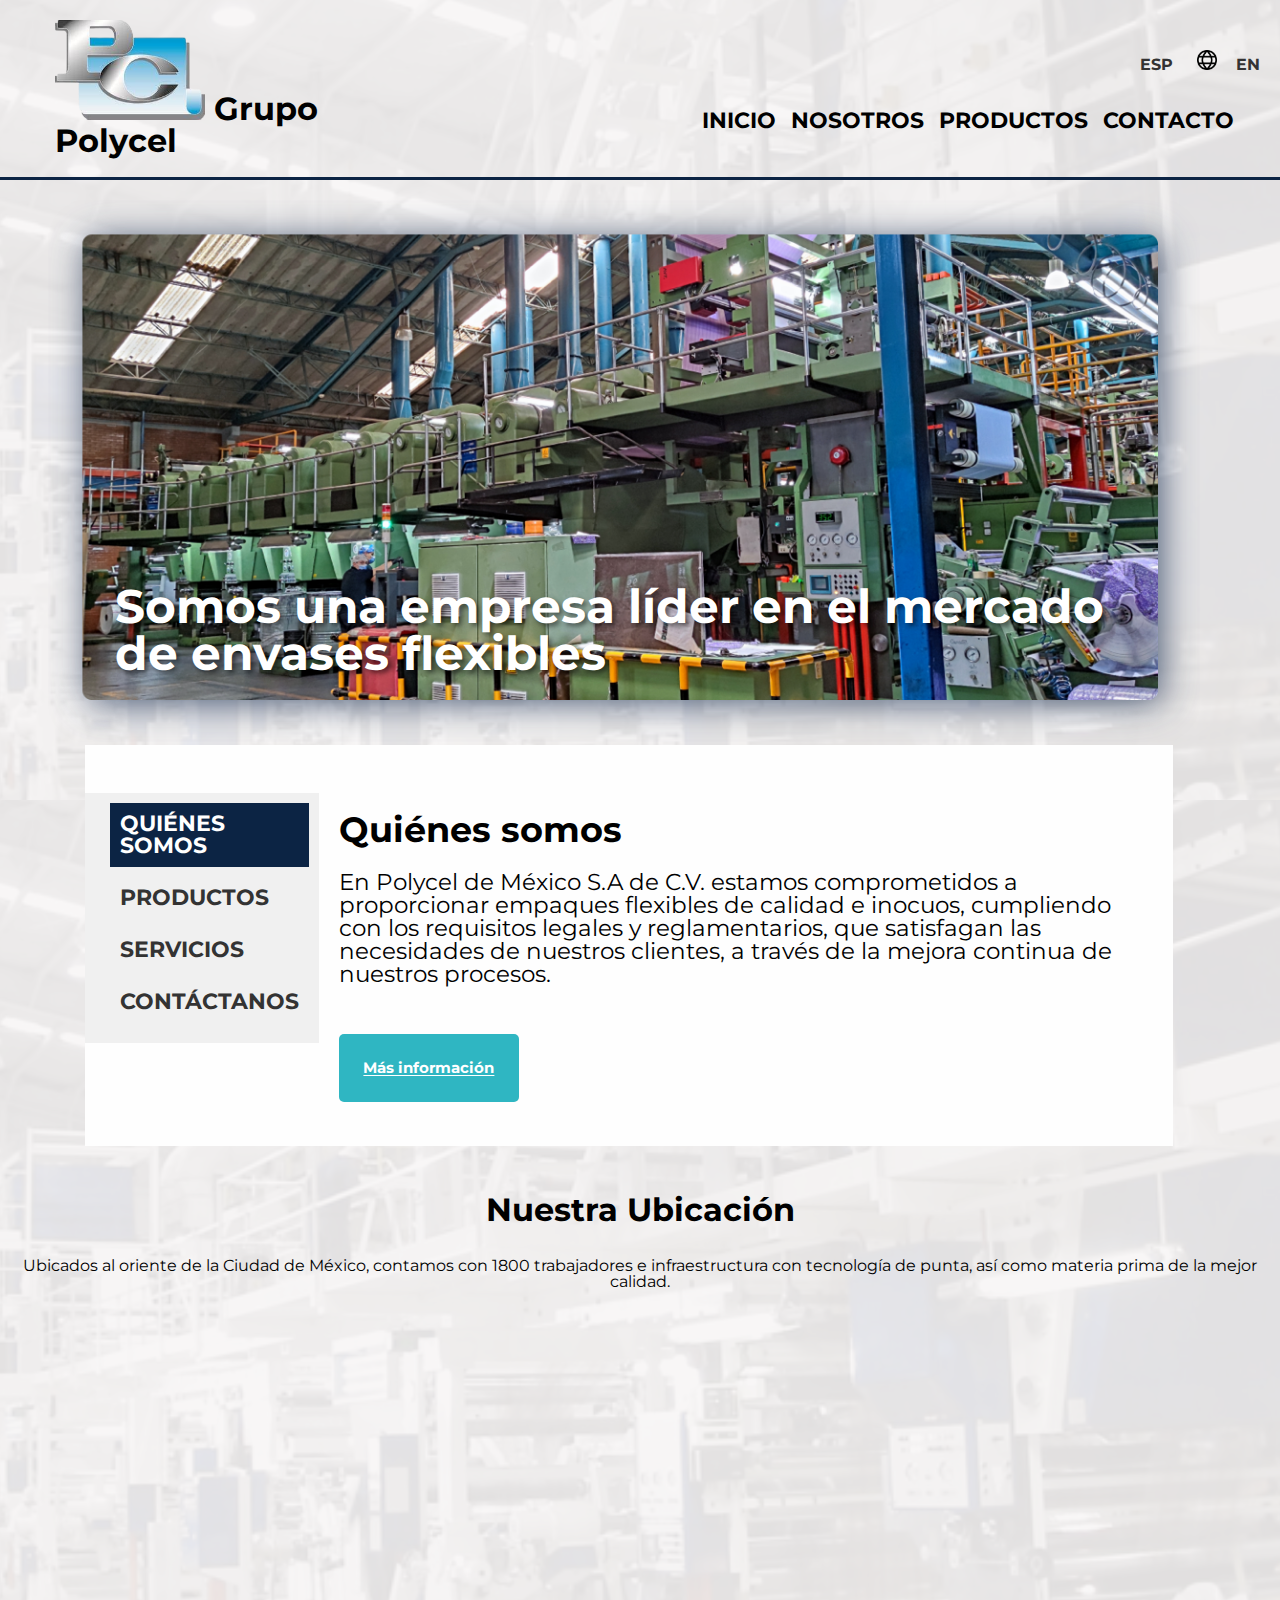
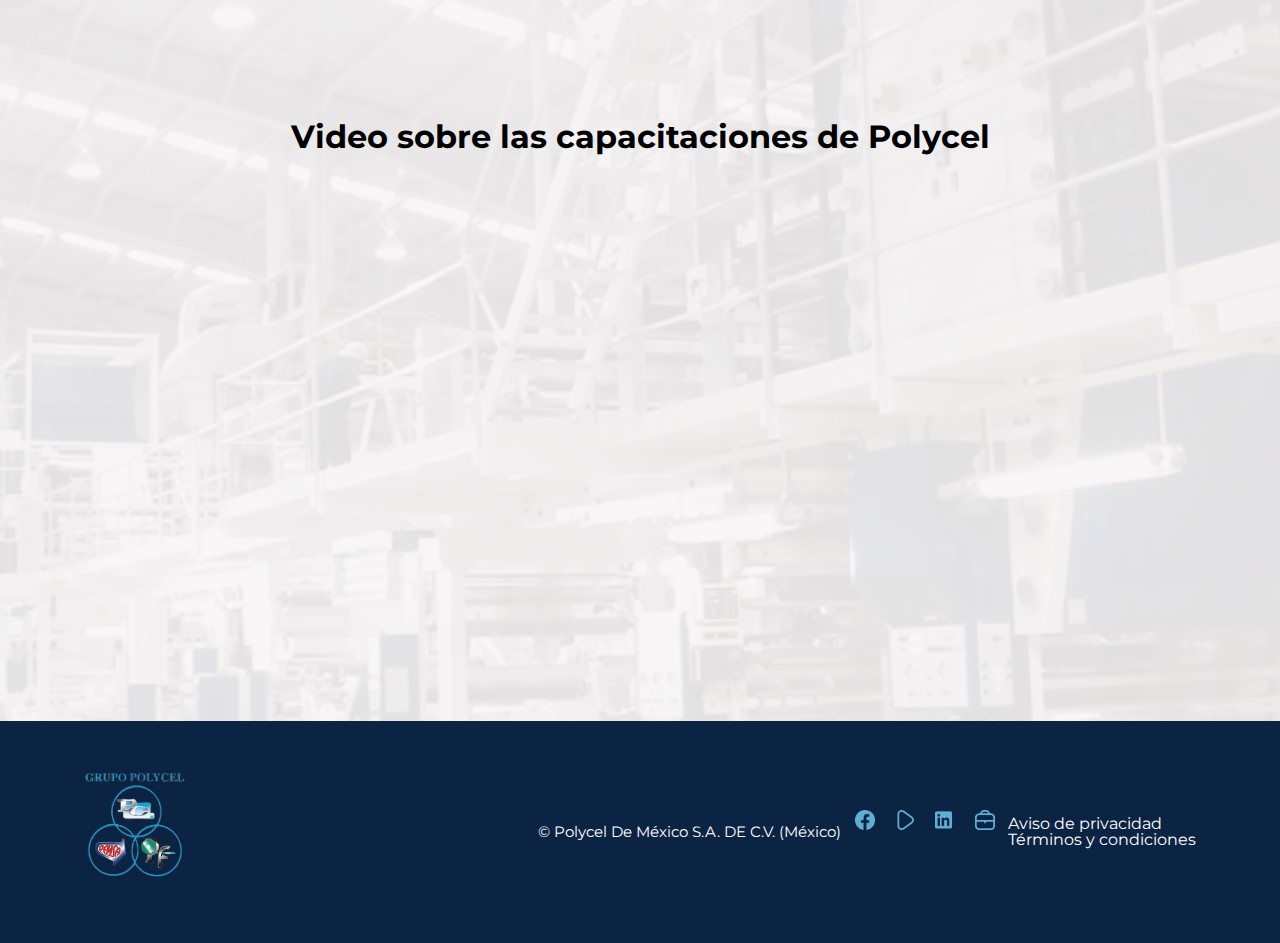
<file: index.html>
<!DOCTYPE html>

<html lang="es">
    
    <head>
        <meta charset="UTF-8">
        <meta name="viewport" content="width=device-width, initial-scale=1.0">
        <title>Polycel - Inicio</title>
        <link rel="stylesheet" href="reset.css">
        <link rel="stylesheet" href="style.css">
        <link href="https://fonts.googleapis.com/css2?family=Montserrat:wght@300&display=swap" rel="stylesheet">
    </head>

    <body>
        <header>
            <div class="caja">
                <h1><a href="index.html"><img class="logo" src="imagenes/logo.png" alt="Logo de Polycel" width="150" height="100"></a> Grupo Polycel </h1>
                <nav>
                    <ul>
                        <li><a href="index.html">Inicio</a></li>
                        <li><a href="nosotros.html">Nosotros</a></li>
                        <li><a href="productos.html">Productos</a></li>
                        <li><a href="contacto.html">Contacto</a></li>
                    </ul>
                </nav>
                <div class="traductor">
                    <ul>
                        <li><a href="index.html">ESP</a></li>
                        <img src="iconos/globe.png" alt="Ícono de Globo Terraqueo" width="20" height="20">
                        <li><a href="indexEN.html">EN</a></li>
                    </ul>
                </div>
            </div>
            <div class="linea-azul"></div>
        </header>

        <img class="banner" src="banner/banner.png">
        <div class="texto-banner">Somos una empresa líder en el mercado de envases flexibles</div>
        
        <main>
            <section class="principal">
                <div class="contenedor">
                    <nav class="menu-lateral">
                      <ul>
                        <li class="active"><a href="#seccion1">Quiénes somos</a></li>
                        <li><a href="#seccion2">Productos</a></li>
                        <li><a href="#seccion3">Servicios</a></li>
                        <li><a href="#seccion4">Contáctanos</a></li>
                      </ul>
                    </nav>

                    <main class="contenido-principal">
                      <section id="seccion1" class="seccion active">
                        <h2>Quiénes somos</h2>
                        <p><br>En Polycel de México S.A de C.V. estamos comprometidos a proporcionar empaques flexibles de calidad e inocuos, cumpliendo con los requisitos legales y reglamentarios, que satisfagan las necesidades de nuestros clientes, a través de la mejora continua de nuestros procesos.</p><br><br>
                        <a class="masInfo" href="nosotros.html">Más información</a>
                      </section>

                      <section id="seccion2" class="seccion">
                        <h2>Productos</h2>
                        <ul class="lista-valores">
                            <li class="items"> Etiquetas: </li><p>Producimos etiquetas para envases de refresco mediante impresiones en rotograbado de hasta 10 colores.</p>
                            <li class="items"> Higiénicos: </li><p>Producimos empaques de polietileno impreso en flexografía para el mercado de higiénicos y servilletas.</p>
                            <li class="items"> Dulces: </li><p>En el mercado de dulces producimos impresiones cara en BOPP o BOPP metalizado mediante rotograbado o flexografía.</p>
                            <li class="items"> Jabones: </li><p>Contamos además con productos para el mercado de jabones fabricados mediante BOPP laminado así como empaques de polietileno impreso.</p>
                        </ul>
                        <br><br><a class="masInfo" href="productos.html">Saber más</a>
                      </section>

                      <section id="seccion3" class="seccion">
                        <h2>Servicios</h2>
                        <p><br>En GRUPO POLYCEL, garantizamos la calidad de nuestros productos ya que contamos con un sistema de gestión de la calidad certificado según los requisitos de la norma ISO 9001:2015 enfocado al cliente y basado en la identificación, interacción y eficacia de los procesos que conforman a la empresa. 
                        Por otro lado contamos con certificación HACCP para la elaboración de nuestros productos garantizando su inocuidad para su uso en el empaque de alimentos.</p>
                      </section>

                      <section id="seccion4" class="seccion">
                        <h2>Contáctanos</h2>
                        <p><br>¿Tienes un proyecto en mente?
                        Estamos para ayudarte a lograr tus objetivos y ofrecerte las mejores soluciones de empaque y envasado.</p><br><br>
                        <a class="masInfo" href="contacto.html">Formulario de Contacto</a>
                      </section>
                    </main>
                  </div>
                <script src="scriptProductos.js"></script>
    
            </section>

            <section class="mapa">
                <h3 class="titulo-principal">Nuestra Ubicación</h3>
                <p>Ubicados al oriente de la Ciudad de México, contamos con 1800 trabajadores e infraestructura con tecnología de punta, así como materia prima de la mejor calidad.</p>

                <div class="mapa-contenido">
                    <iframe src="https://www.google.com/maps/embed?pb=!1m18!1m12!1m3!1d3763.9050334913527!2d-99.08101272555432!3d19.373264281893437!2m3!1f0!2f0!3f0!3m2!1i1024!2i768!4f13.1!3m3!1m2!1s0x85d1fdb88e944889%3A0xcf828ed5448e5bd9!2sPolycel%20de%20M%C3%A9xico%2C%20S.%20A.%20de%20C.%20V.!5e0!3m2!1ses-419!2smx!4v1717030345060!5m2!1ses-419!2smx" width="100%" height="300" frameborder="0" style="border:0;" allowfullscreen="" aria-hidden="false" tabindex="0"></iframe>
                </div>


            </section>
            
            <section class="video">
                <h3 class="titulo-principal">Video sobre las capacitaciones de Polycel</h3>
                <div class="video-contenido">
                    <iframe width=100% height="485" src="https://www.youtube.com/embed/Z-yQVQDZ-lc" title="Polycel Capabilities Video" frameborder="0" allow="accelerometer; autoplay; clipboard-write; encrypted-media; gyroscope; picture-in-picture; web-share" referrerpolicy="strict-origin-when-cross-origin" allowfullscreen></iframe>
                </div>     
            </section>        
        </main>
        
        <footer>
            <div class="container">
            <div class="logo-copyright">
                <a href="index.html"><img src="imagenes/logo-blanco.png" alt="Logo de Polycel"></a>
                <p class="copyright">&copy; Polycel De México S.A. DE C.V. (México)</p>
            </div>
            <div class="social-links">
                <a href="https://www.facebook.com/Polycel" target="_blank" class="facebook">
                    <img src="iconos/facebook.png" alt="Ícono de facebook" width="20" height="20">                </a>
                <a href="https://www.youtube.com/@polycelu.s.a.2377" target="_blank" class="youtube">
                    <img src="iconos/play.png" alt="Ícono de youtube" width="20" height="20">
                </a>
                <a href="https://www.linkedin.com/company/grupo-polycel/" target="_blank" class="linkedin">
                    <img src="iconos/linkedin.png" alt="Ícono de linkedin" width="20" height="20">
                </a>
                <a href="https://www.facebook.com/profile.php?id=61557621333216" target="_blank" class="reclutamiento">
                    <img src="iconos/briefcase.png" alt="Ícono de reclutamiento" width="20" height="20">
                </a>
            </div>
            <div>
                <ul class="aviso">
                    <li><a href="privacidad.html">Aviso de privacidad</a></li>
                    <li><a href="t&c.html">Términos y condiciones</a></li>
                </ul>
            </div>
        </footer>
    </body>
</html>
</file>
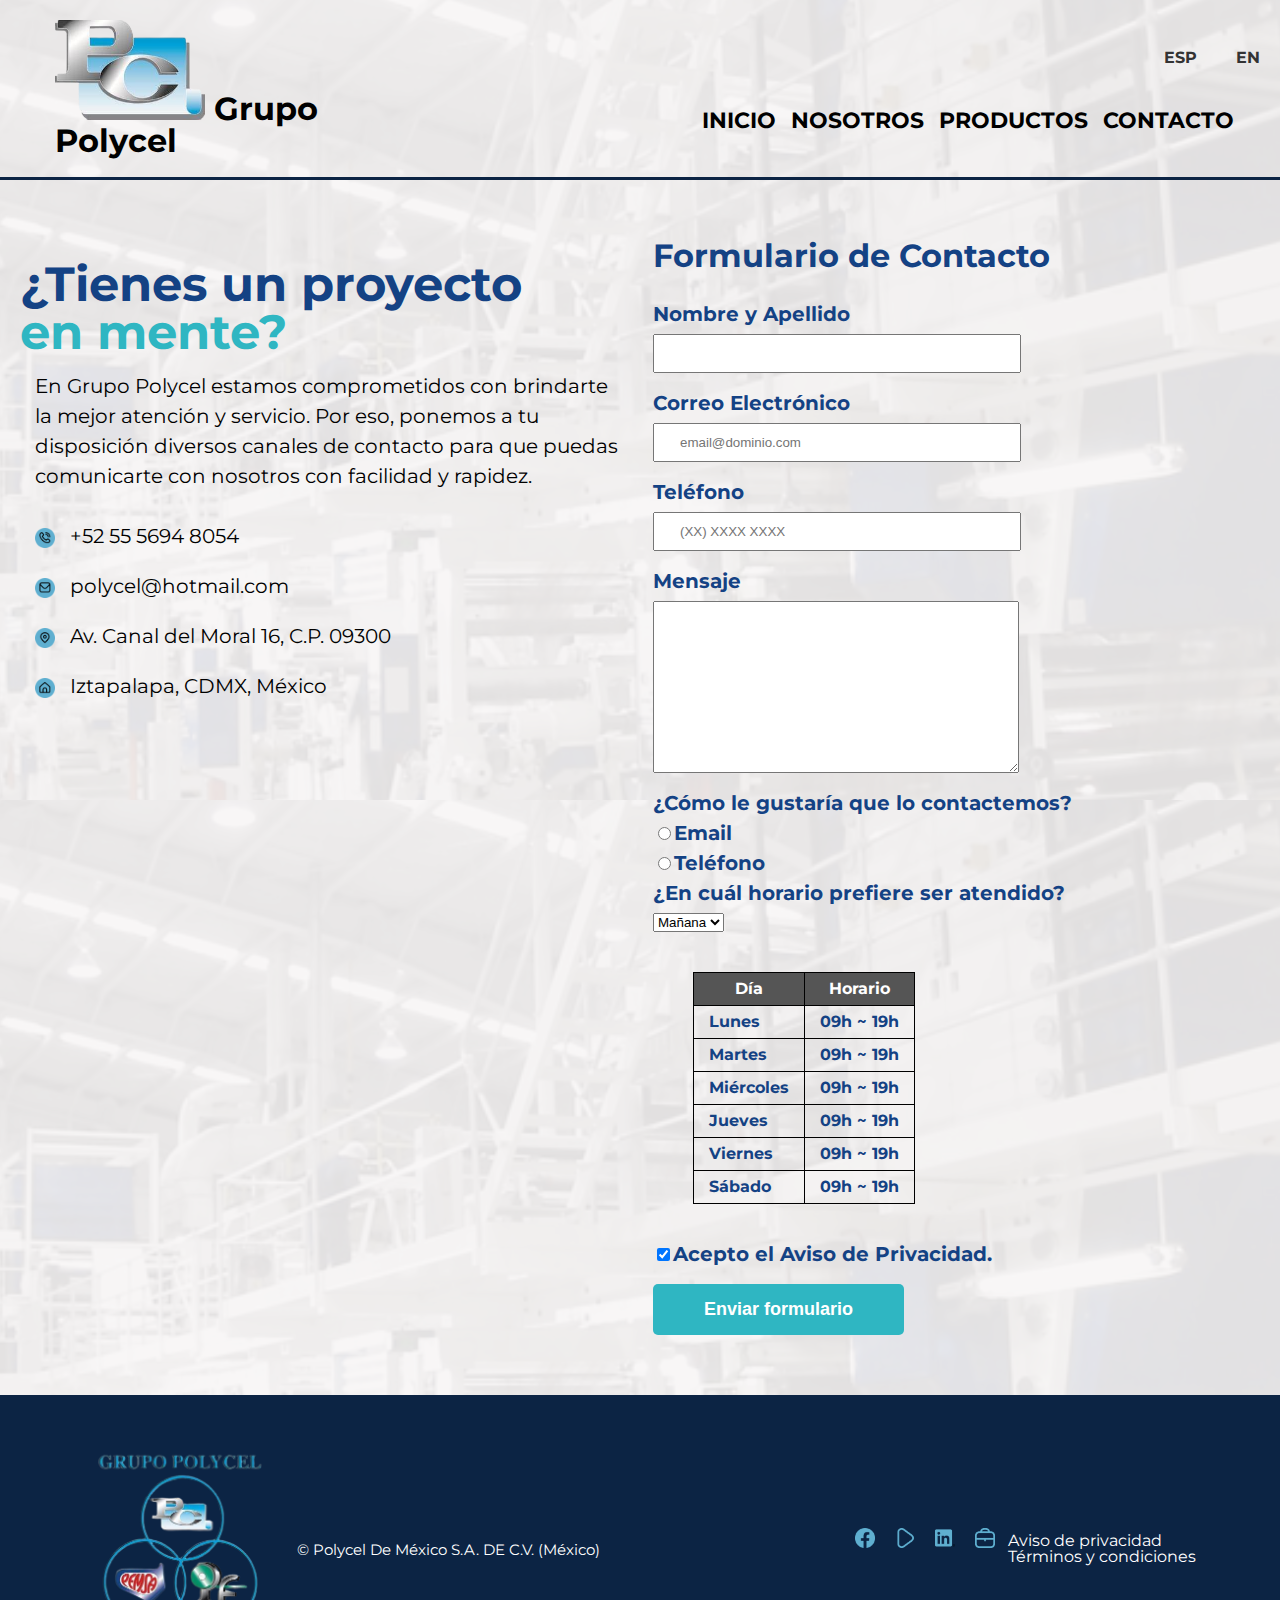
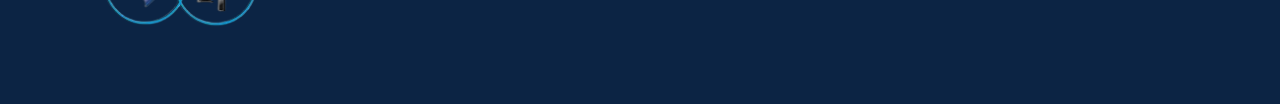
<file: contacto.html>
<!DOCTYPE html>

<html>
    <head>
        <meta charset="UTF-8">
        <meta name="viewport" content="width=device-width, initial-scale=1.0">
        <title>Polycel - Contacto</title>
        <link rel="stylesheet" href="reset.css">
        <link rel="stylesheet" href="style.css">
        <link href="https://fonts.googleapis.com/css2?family=Montserrat:wght@300&display=swap" rel="stylesheet">
    </head>

    <body>
        <header>
            <div class="caja">
                <h1><img class="logo" src="imagenes/logo.png" alt="Logo de Polycel" width="150" height="100"> Grupo Polycel </h1>
                <nav>
                    <ul>
                        <li><a href="index.html">Inicio</a></li>
                        <li><a href="nosotros.html">Nosotros</a></li>
                        <li><a href="productos.html">Productos</a></li>
                        <li><a href="contacto.html">Contacto</a></li>
                    </ul>
                </nav>
                <div class="traductor">
                    <ul>
                        <li><a href="#">ESP</a></li>
                        <li><a href="#">EN</a></li>
                    </ul>
                </div>
            </div>
            <div class="linea-azul"></div>
        </header>

        <main>
            <section class="contacto-principal">
              <div class="informacion-contacto">
                <h2>¿Tienes un proyecto</h2>
                <h3>en mente?</h3>
                <p>En Grupo Polycel estamos comprometidos con brindarte la mejor atención y servicio. Por eso, ponemos a tu disposición diversos canales de contacto para que puedas comunicarte con nosotros con facilidad y rapidez.</p>

                <div class="datos-contacto">
                  <p>
                    <img src="iconos/phone-call.png" alt="Ícono de teléfono" width="20" height="20">
                    +52 55 5694 8054
                  </p>

                  <p>
                    <img src="iconos/envelope.png" alt="Ícono de correo electrónico" width="20" height="20">
                    polycel@hotmail.com
                  </p>

                  <p>
                    <img src="iconos/marker.png" alt="Ícono de ubicación" width="20" height="20">
                    Av. Canal del Moral 16, C.P. 09300
                  </p>

                  <p>
                    <img src="iconos/home.png" alt="Ícono de ciudad" width="20" height="20">
                    Iztapalapa, CDMX, México
                  </p>
                </div>


              </div>
            <div class="formulario"> 
                <h3 class="titulo-contacto">Formulario de Contacto</h3>
                <form>
                    <label for="nombreapellido">Nombre y Apellido</label>
                    <input type="text" id="nombreapellido" class="input-padron" required>

                    <label for="correoelectronico">Correo Electrónico</label>
                    <input type="email" id="correoelectronico" class="input-padron" required placeholder="email@dominio.com">

                    <label for="telefono">Teléfono</label>
                    <input type="tel" id="telefono" class="input-padron" required placeholder="(XX) XXXX XXXX">

                    <label for="mensaje">Mensaje</label>
                    <textarea cols="70" rows="10" id="mensaje" class="input-padron" required></textarea>
                    
                    <fieldset>
                        <legend>¿Cómo le gustaría que lo contactemos?</legend>

                        <label for="radio-email"><input type="radio" name="contacto" value="email" id="radio-email">Email</label>
                        
                        <label for="radio-telefono"><input type="radio" name="contacto" value="telefono" id="radio-telefono">Teléfono</label>                
                    </fieldset>
                   
                    <fieldset>
                        <legend>¿En cuál horario prefiere ser atendido?</legend>
                        <select>
                            <option>Mañana</option>
                            <option>Tarde</option>
                            <option>Noche</option>
                        </select>
                    </fieldset>

                    <table>
                    <thead>
                        <tr>
                            <th>Día</th>
                            <th>Horario</th>
                        </tr>
                    </thead>
                        <tbody>
                            <tr>
                                <td>Lunes</td>
                                <td>09h ~ 19h</td>
                            </tr>
                            <tr>
                                <td>Martes</td>
                                <td>09h ~ 19h</td>
                            </tr>
                            <tr>
                                <td>Miércoles</td>
                                <td>09h ~ 19h</td>
                            </tr>
                            <tr>
                                <td>Jueves</td>
                                <td>09h ~ 19h</td>
                            </tr>
                            <tr>
                                <td>Viernes</td>
                                <td>09h ~ 19h</td>
                            </tr>
                            <tr>
                                <td>Sábado</td>
                                <td>09h ~ 19h</td>
                            </tr>
                        </tbody>
                    </table>
                    
                    <label class="checkbox"><input type="checkbox" checked>Acepto el Aviso de Privacidad.</label>                                   
                    <input type="submit" value="Enviar formulario" class="enviar">
                </form>
            </div>      
        </main>

        <footer>
            <div class="container">
            <div class="logo-copyright">
                <img src="imagenes/logo-blanco.png" alt="Logo de Polycel" width="150" height="150">
                <p class="copyright">&copy; Polycel De México S.A. DE C.V. (México)</p>
            </div>
            <div class="social-links">
                <a href="https://www.facebook.com/Polycel" target="_blank" class="facebook">
                    <img src="iconos/facebook.png" alt="Ícono de facebook" width="20" height="20">                </a>
                <a href="https://www.youtube.com/@polycelu.s.a.2377" target="_blank" class="youtube">
                    <img src="iconos/play.png" alt="Ícono de youtube" width="20" height="20">
                </a>
                <a href="https://www.linkedin.com/company/grupo-polycel/" target="_blank" class="linkedin">
                    <img src="iconos/linkedin.png" alt="Ícono de linkedin" width="20" height="20">
                </a>
                <a href="https://www.facebook.com/profile.php?id=61557621333216" target="_blank" class="reclutamiento">
                    <img src="iconos/briefcase.png" alt="Ícono de reclutamiento" width="20" height="20">
                </a>
            </div>
            <div>
                <ul class="aviso">
                    <li><a href="#">Aviso de privacidad</a></li>
                    <li><a href="#">Términos y condiciones</a></li>
                </ul>
            </div>
        </footer>
    </body>
</html>
</file>
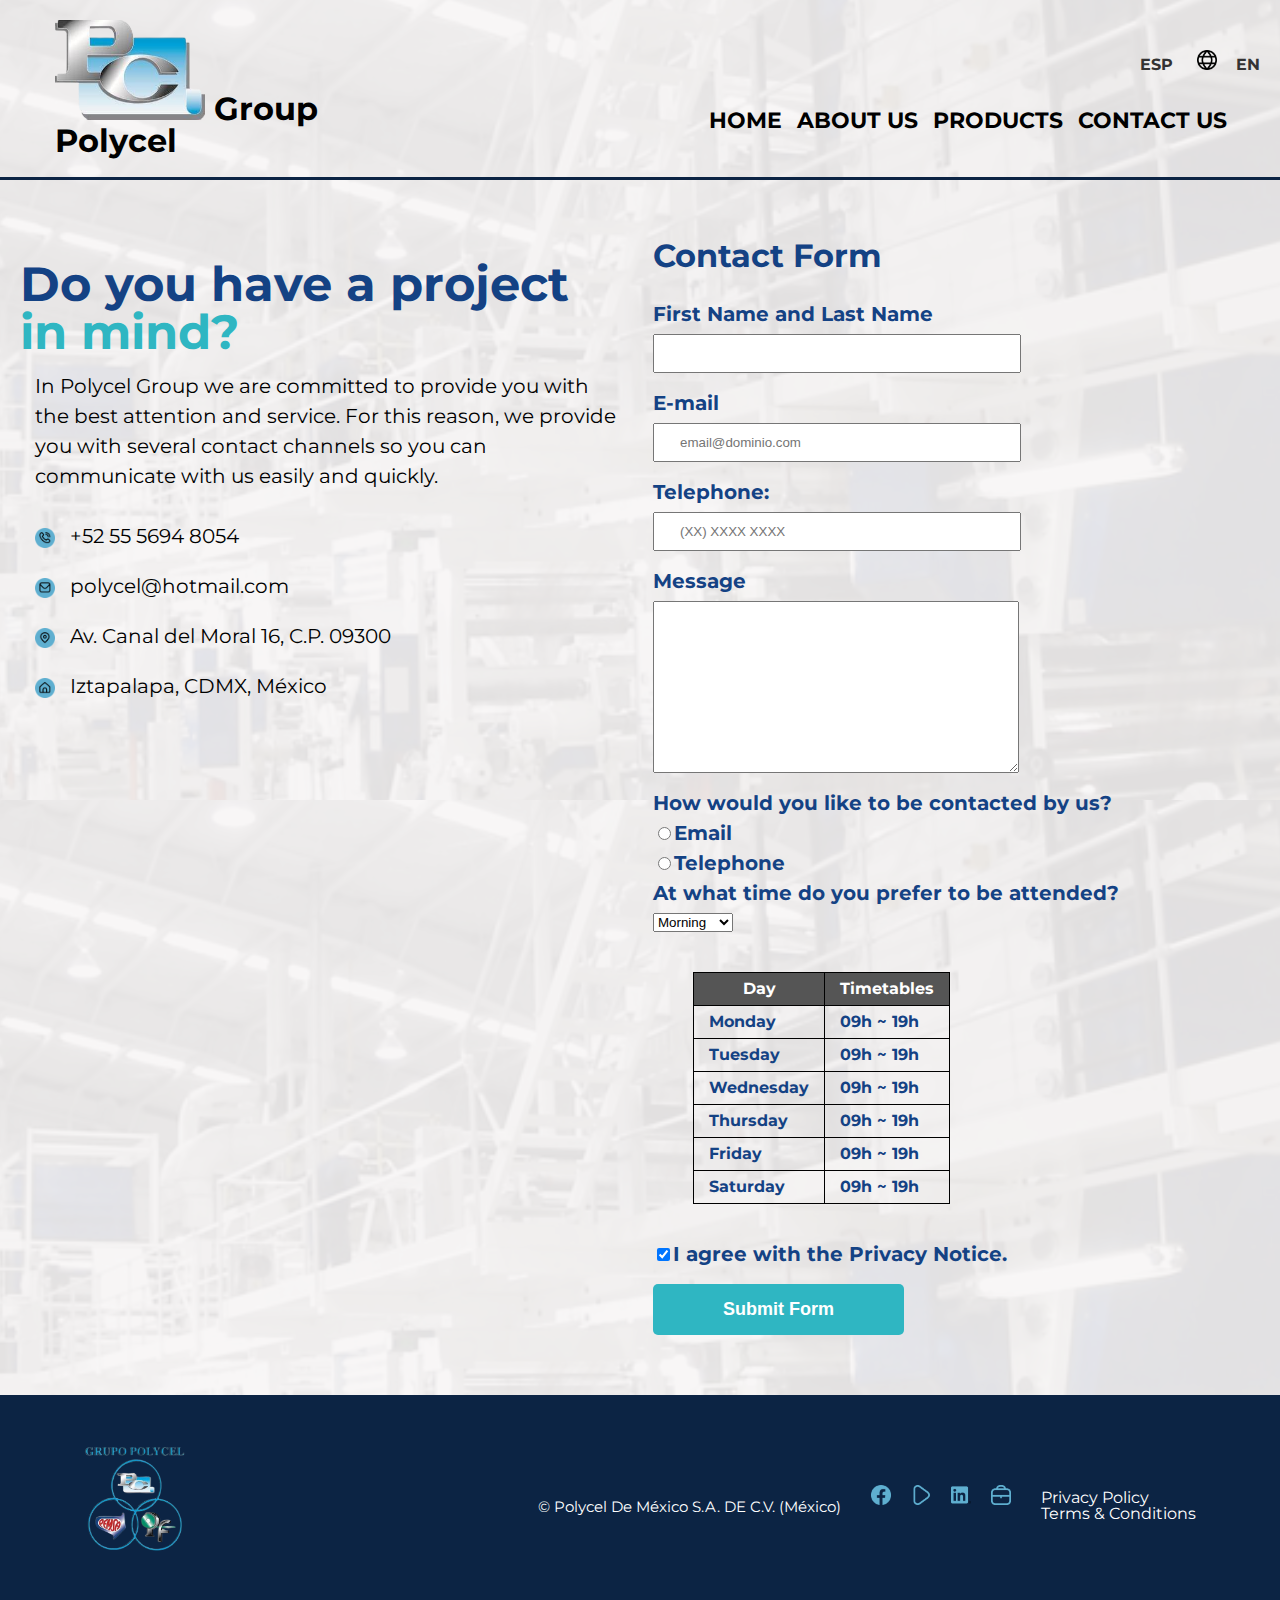
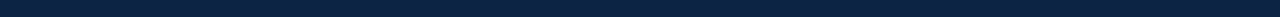
<file: contactoEN.html>
<!DOCTYPE html>

<html lang="en">
    
    <head>
        <meta charset="UTF-8">
        <meta name="viewport" content="width=device-width, initial-scale=1.0">
        <title>Polycel - Contact Us</title>
        <link rel="stylesheet" href="reset.css">
        <link rel="stylesheet" href="style.css">
        <link href="https://fonts.googleapis.com/css2?family=Montserrat:wght@300&display=swap" rel="stylesheet">
    </head>

    <body>
        <header>
            <div class="caja">
                <h1><h1><a href="indexEN.html"><img class="logo" src="imagenes/logo.png" alt="Logo de Polycel" width="150" height="100"></a> Group Polycel </h1></h1>
                <nav>
                    <ul>
                        <li><a href="indexEN.html">Home</a></li>
                        <li><a href="nosotrosEN.html">About Us</a></li>
                        <li><a href="productosEN.html">Products</a></li>
                        <li><a href="contactoEN.html">Contact Us</a></li>
                    </ul>
                </nav>
                <div class="traductor">
                    <ul>
                        <li><a href="contacto.html">ESP</a></li>
                        <img src="iconos/globe.png" alt="Ícono de Globo Terraqueo" width="20" height="20">
                        <li><a href="contactoEN.html">EN</a></li>
                    </ul>
                </div>
            </div>
            <div class="linea-azul"></div>
        </header>

        <main>
            <section class="contacto-principal">
              <div class="informacion-contacto">
                <h2>Do you have a project</h2>
                <h3>in mind?</h3>
                <p>In Polycel Group we are committed to provide you with the best attention and service. For this reason, we provide you with several contact channels so you can communicate with us easily and quickly.</p>

                <div class="datos-contacto">
                  <p>
                    <img src="iconos/phone-call.png" alt="Ícono de teléfono" width="20" height="20">
                    +52 55 5694 8054
                  </p>

                  <p>
                    <img src="iconos/envelope.png" alt="Ícono de correo electrónico" width="20" height="20">
                    polycel@hotmail.com
                  </p>

                  <p>
                    <img src="iconos/marker.png" alt="Ícono de ubicación" width="20" height="20">
                    Av. Canal del Moral 16, C.P. 09300
                  </p>

                  <p>
                    <img src="iconos/home.png" alt="Ícono de ciudad" width="20" height="20">
                    Iztapalapa, CDMX, México
                  </p>
                </div>


              </div>
            <div class="formulario"> 
                <h3 class="titulo-contacto">Contact Form</h3>
                <form>
                    <label for="nombreapellido">First Name and Last Name</label>
                    <input type="text" id="nombreapellido" class="input-padron" required>

                    <label for="correoelectronico">E-mail</label>
                    <input type="email" id="correoelectronico" class="input-padron" required placeholder="email@dominio.com">

                    <label for="telefono">Telephone:</label>
                    <input type="tel" id="telefono" class="input-padron" required placeholder="(XX) XXXX XXXX">

                    <label for="mensaje">Message</label>
                    <textarea cols="70" rows="10" id="mensaje" class="input-padron" required></textarea>
                    
                    <fieldset>
                        <legend>How would you like to be contacted by us?</legend>

                        <label for="radio-email"><input type="radio" name="contacto" value="email" id="radio-email">Email</label>
                        
                        <label for="radio-telefono"><input type="radio" name="contacto" value="telefono" id="radio-telefono">Telephone</label>                
                    </fieldset>
                   
                    <fieldset>
                        <legend>At what time do you prefer to be attended?</legend>
                        <select>
                            <option>Morning</option>
                            <option>Afternoon</option>
                            <option>Evening</option>
                        </select>
                    </fieldset>

                    <table>
                    <thead>
                        <tr>
                            <th>Day</th>
                            <th>Timetables</th>
                        </tr>
                    </thead>
                        <tbody>
                            <tr>
                                <td>Monday</td>
                                <td>09h ~ 19h</td>
                            </tr>
                            <tr>
                                <td>Tuesday</td>
                                <td>09h ~ 19h</td>
                            </tr>
                            <tr>
                                <td>Wednesday</td>
                                <td>09h ~ 19h</td>
                            </tr>
                            <tr>
                                <td>Thursday</td>
                                <td>09h ~ 19h</td>
                            </tr>
                            <tr>
                                <td>Friday</td>
                                <td>09h ~ 19h</td>
                            </tr>
                            <tr>
                                <td>Saturday</td>
                                <td>09h ~ 19h</td>
                            </tr>
                        </tbody>
                    </table>
                    
                    <label class="checkbox"><input type="checkbox" checked>I agree with the Privacy Notice.</label>                                   
                    <input type="submit" value="Submit Form" class="enviar">
                </form>
            </div>      
        </main>

        <footer>
            <div class="container">
            <div class="logo-copyright">
                <a href="contactoEN.html"><img src="imagenes/logo-blanco.png" alt="Logo de Polycel" width="150" height="150"></a>
                <p class="copyright">&copy; Polycel De México S.A. DE C.V. (México)</p>
            </div>
            <div class="social-links">
                <a href="https://www.facebook.com/Polycel" target="_blank" class="facebook">
                    <img src="iconos/facebook.png" alt="Ícono de facebook" width="20" height="20">                </a>
                <a href="https://www.youtube.com/@polycelu.s.a.2377" target="_blank" class="youtube">
                    <img src="iconos/play.png" alt="Ícono de youtube" width="20" height="20">
                </a>
                <a href="https://www.linkedin.com/company/grupo-polycel/" target="_blank" class="linkedin">
                    <img src="iconos/linkedin.png" alt="Ícono de linkedin" width="20" height="20">
                </a>
                <a href="https://www.facebook.com/profile.php?id=61557621333216" target="_blank" class="reclutamiento">
                    <img src="iconos/briefcase.png" alt="Ícono de reclutamiento" width="20" height="20">
                </a>
            </div>
            <div>
                <ul class="aviso">
                    <li><a href="privacidadEN.html">Privacy Policy</a></li>
                    <li><a href="t&cEN.html">Terms & Conditions</a></li>
                </ul>
            </div>
        </footer>
    </body>
</html>
</file>
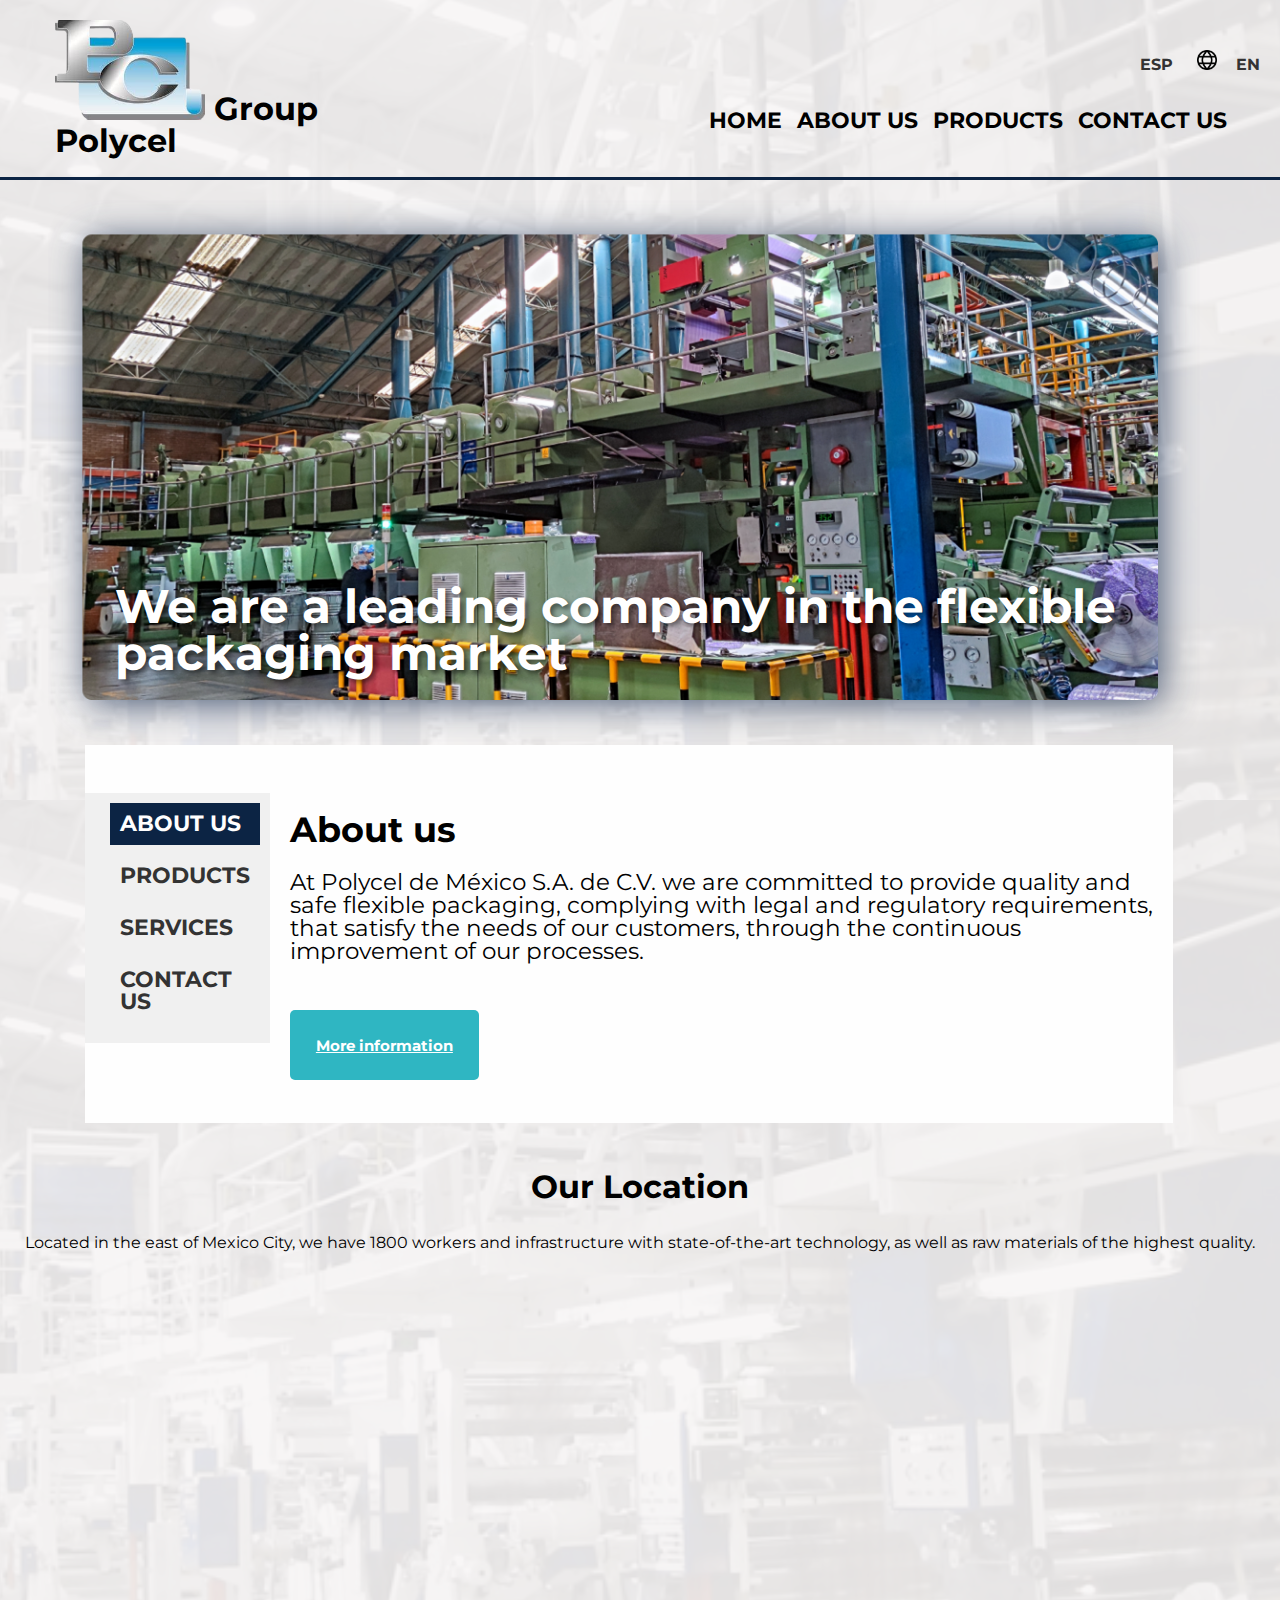
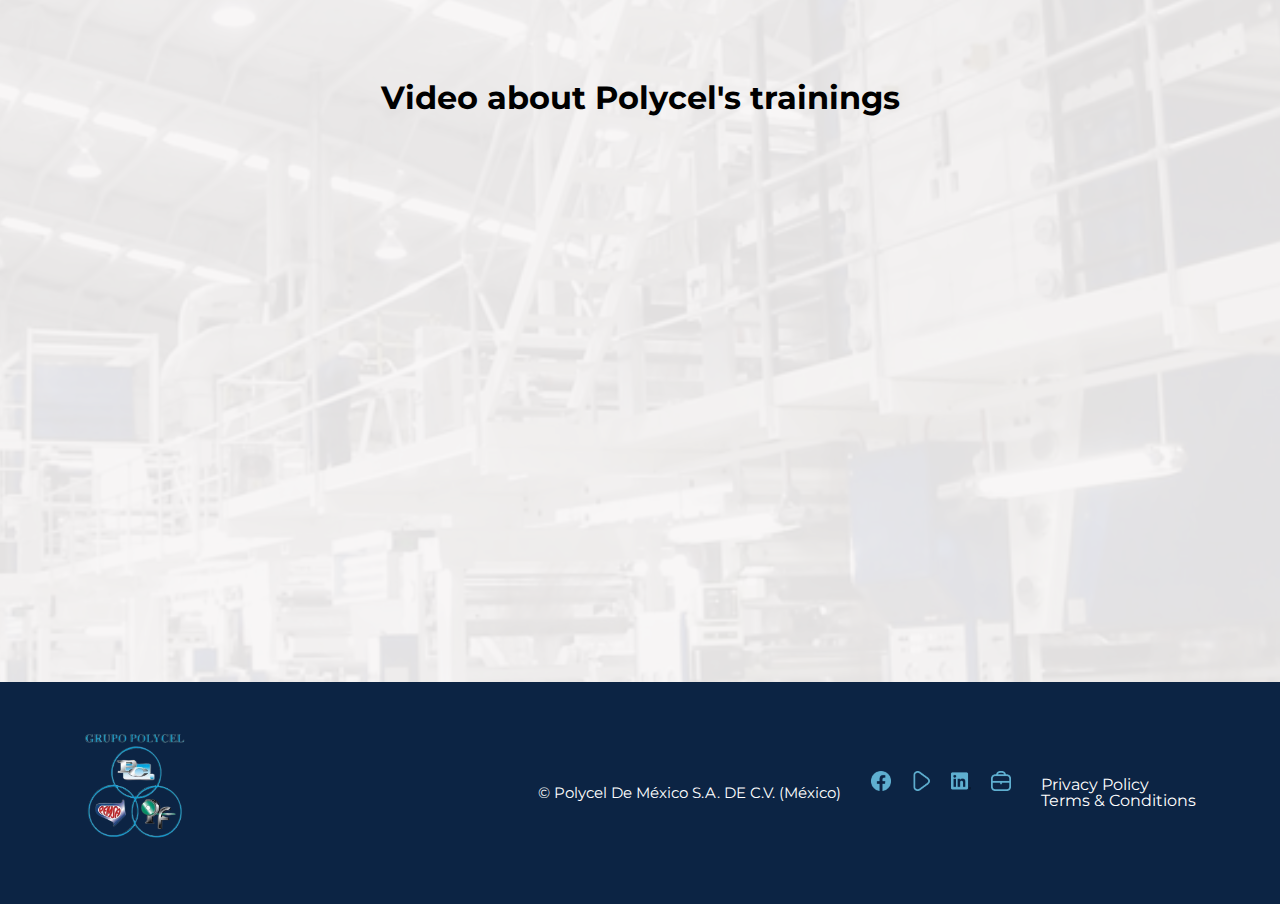
<file: indexEN.html>
<!DOCTYPE html>

<html lang="en">
    
    <head>
        <meta charset="UTF-8">
        <meta name="viewport" content="width=device-width, initial-scale=1.0">
        <title>Polycel - Home</title>
        <link rel="stylesheet" href="reset.css">
        <link rel="stylesheet" href="style.css">
        <link href="https://fonts.googleapis.com/css2?family=Montserrat:wght@300&display=swap" rel="stylesheet">
    </head>

    <body>
        <header>
            <div class="caja">
                <h1><a href="indexEN.html"><img class="logo" src="imagenes/logo.png" alt="Logo de Polycel" width="150" height="100"></a> Group Polycel </h1>
                <nav>
                    <ul>
                        <li><a href="indexEN.html">Home</a></li>
                        <li><a href="nosotrosEN.html">About Us</a></li>
                        <li><a href="productosEN.html">Products</a></li>
                        <li><a href="contactoEN.html">Contact Us</a></li>
                    </ul>
                </nav>
                <div class="traductor">
                    <ul>
                        <li><a href="index.html">ESP</a></li>
                        <img src="iconos/globe.png" alt="Ícono de Globo Terraqueo" width="20" height="20">
                        <li><a href="indexEN.html">EN</a></li>
                    </ul>
                </div>
            </div>
            <div class="linea-azul"></div>
        </header>

        <img class="banner" src="banner/banner.png">
        <div class="texto-banner">We are a leading company in the flexible packaging market</div>
        
        <main>
            <section class="principal">
                <div class="contenedor">
                    <nav class="menu-lateral">
                      <ul>
                        <li class="active"><a href="#seccion1">About Us</a></li>
                        <li><a href="#seccion2">Products</a></li>
                        <li><a href="#seccion3">Services</a></li>
                        <li><a href="#seccion4">Contact Us</a></li>
                      </ul>
                    </nav>

                    <main class="contenido-principal">
                      <section id="seccion1" class="seccion active">
                        <h2>About us</h2>
                        <p><br>At Polycel de México S.A. de C.V. we are committed to provide quality and safe flexible packaging, complying with legal and regulatory requirements, that satisfy the needs of our customers, through the continuous improvement of our processes.</p><br><br>
                        <a class="masInfo" href="nosotros.html">More information</a>
                      </section>

                      <section id="seccion2" class="seccion">
                        <h2>Products</h2>
                        <ul class="lista-valores">
                            <li class="items"> Labels: </li><p>We produce labels for soft drink containers using rotogravure printing in up to 10 colors.</p>
                            <li class="items"> Hygienic: </li><p>We produce flexo printed polyethylene packaging for the hygienic and napkin market.</p>
                            <li class="items"> Confectionery: </li><p>In the confectionery market we produce face printing on BOPP or metallized BOPP by rotogravure or flexography.</p>
                            <li class="items"> Soaps: </li><p>We also have products for the soap market manufactured using laminated BOPP as well as printed polyethylene packaging.</p>
                        </ul>
                        <br><br><a class="masInfo" href="productos.html">Learn more</a>
                      </section>

                      <section id="seccion3" class="seccion">
                        <h2>Services</h2>
                        <p><br>In GRUPO POLYCEL, we guarantee the quality of our products because we have a quality management system certified according to the requirements of ISO 9001:2015 focused on the customer and based on the identification, interaction and effectiveness of the processes that make up the company. 
                        On the other hand, we have HACCP certification for the elaboration of our products, guaranteeing their safety for their use in food packaging.</p>
                      </section>

                      <section id="seccion4" class="seccion">
                        <h2>Contact us</h2>
                        <p><br>Do you have a project in mind?
                        We are here to help you achieve your goals and offer you the best packaging solutions.</p><br><br>
                        <a class="masInfo" href="contacto.html">Contact Form</a>
                      </section>
                    </main>
                  </div>
                <script src="scriptProductos.js"></script>
    
            </section>

            <section class="mapa">
                <h3 class="titulo-principal">Our Location</h3>
                <p>Located in the east of Mexico City, we have 1800 workers and infrastructure with state-of-the-art technology, as well as raw materials of the highest quality.</p>

                <div class="mapa-contenido">
                    <iframe src="https://www.google.com/maps/embed?pb=!1m18!1m12!1m3!1d3763.9050334913527!2d-99.08101272555432!3d19.373264281893437!2m3!1f0!2f0!3f0!3m2!1i1024!2i768!4f13.1!3m3!1m2!1s0x85d1fdb88e944889%3A0xcf828ed5448e5bd9!2sPolycel%20de%20M%C3%A9xico%2C%20S.%20A.%20de%20C.%20V.!5e0!3m2!1ses-419!2smx!4v1717030345060!5m2!1ses-419!2smx" width="100%" height="300" frameborder="0" style="border:0;" allowfullscreen="" aria-hidden="false" tabindex="0"></iframe>
                </div>


            </section>
            
            <section class="video">
                <h3 class="titulo-principal">Video about Polycel's trainings</h3>
                <div class="video-contenido">
                    <iframe width=100% height="485" src="https://www.youtube.com/embed/Z-yQVQDZ-lc" title="Polycel Capabilities Video" frameborder="0" allow="accelerometer; autoplay; clipboard-write; encrypted-media; gyroscope; picture-in-picture; web-share" referrerpolicy="strict-origin-when-cross-origin" allowfullscreen></iframe>
                </div>     
            </section>        
        </main>
        
        <footer>
            <div class="container">
            <div class="logo-copyright">
                <a href="indexEN.html"><img src="imagenes/logo-blanco.png" alt="Logo de Polycel" width="150" height="150"></a>
                <p class="copyright">&copy; Polycel De México S.A. DE C.V. (México)</p>
            </div>
            <div class="social-links">
                <a href="https://www.facebook.com/Polycel" target="_blank" class="facebook">
                    <img src="iconos/facebook.png" alt="Ícono de facebook" width="20" height="20">                </a>
                <a href="https://www.youtube.com/@polycelu.s.a.2377" target="_blank" class="youtube">
                    <img src="iconos/play.png" alt="Ícono de youtube" width="20" height="20">
                </a>
                <a href="https://www.linkedin.com/company/grupo-polycel/" target="_blank" class="linkedin">
                    <img src="iconos/linkedin.png" alt="Ícono de linkedin" width="20" height="20">
                </a>
                <a href="https://www.facebook.com/profile.php?id=61557621333216" target="_blank" class="reclutamiento">
                    <img src="iconos/briefcase.png" alt="Ícono de reclutamiento" width="20" height="20">
                </a>
            </div>
            <div>
                <ul class="aviso">
                    <li><a href="privacidadEN.html">Privacy Policy</a></li>
                    <li><a href="t&cEN.html">Terms & Conditions</a></li>
                </ul>
            </div>
        </footer>
    </body>
</html>
</file>
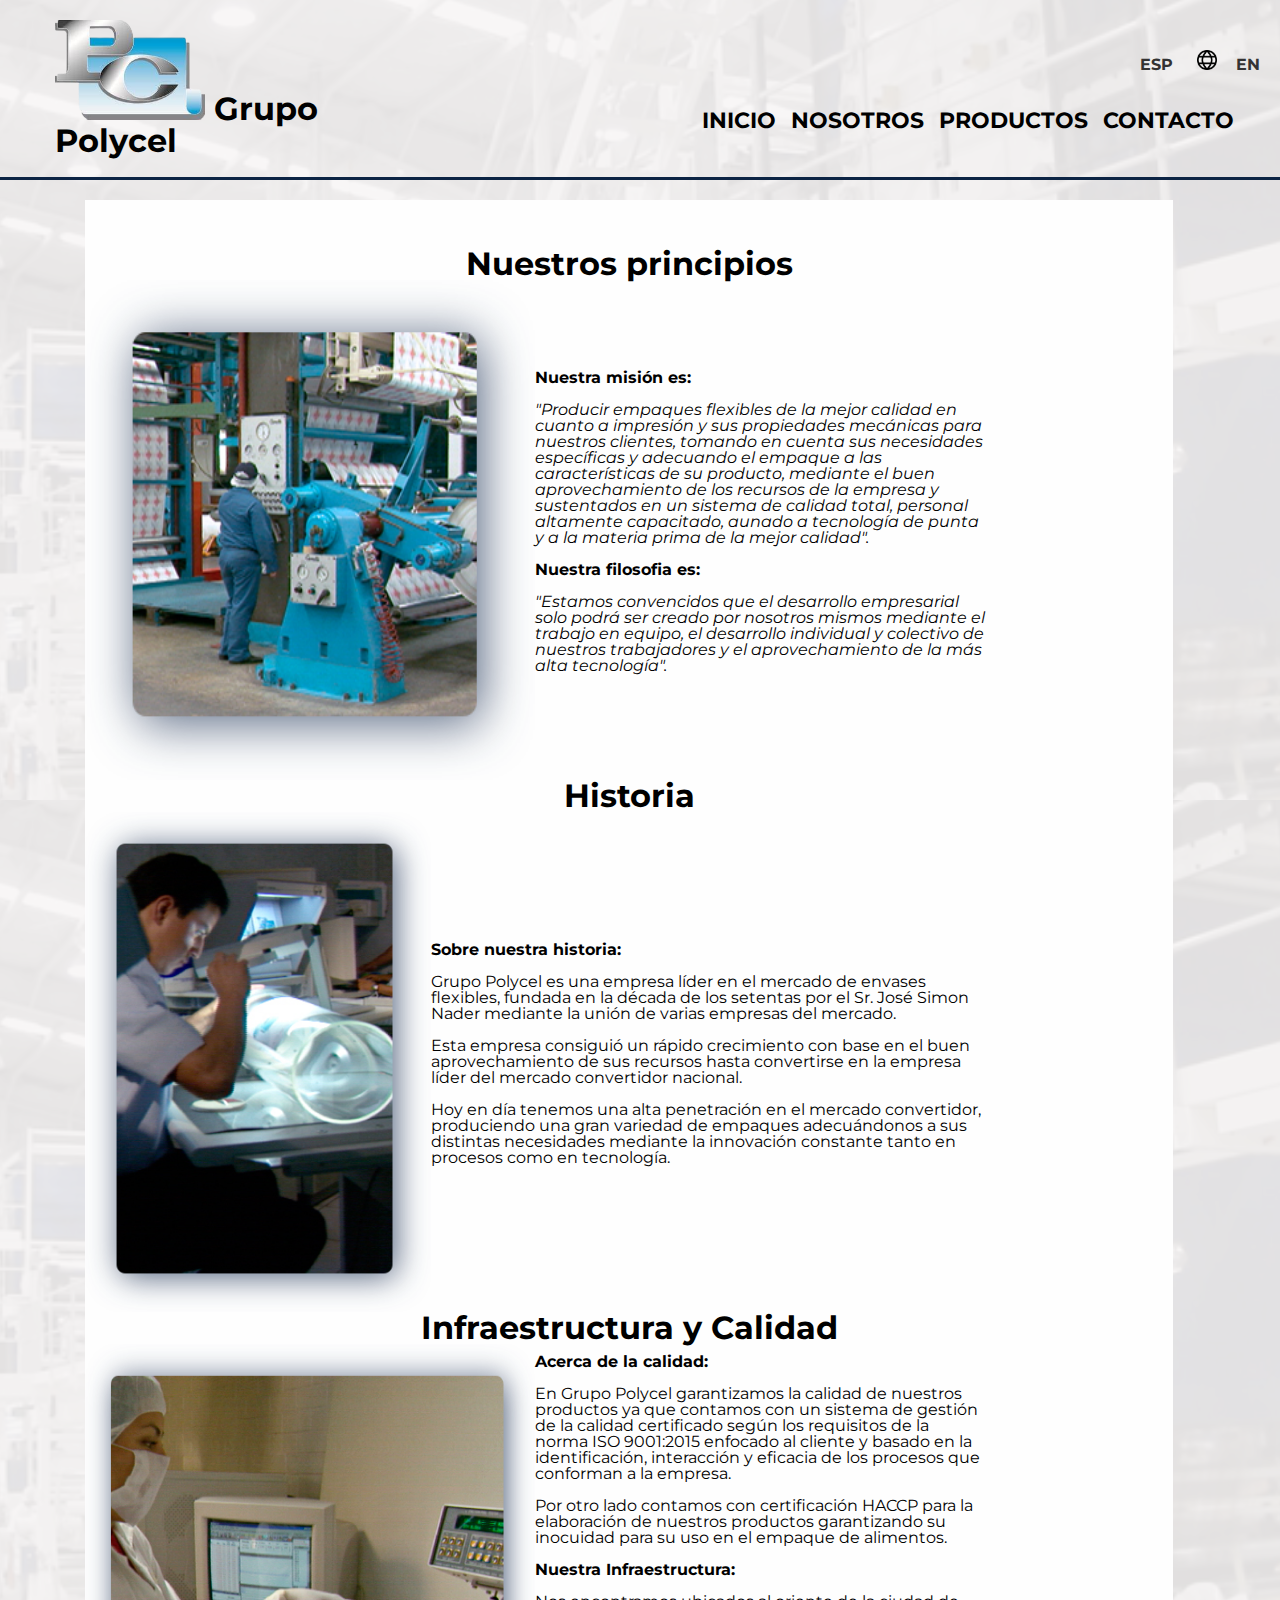
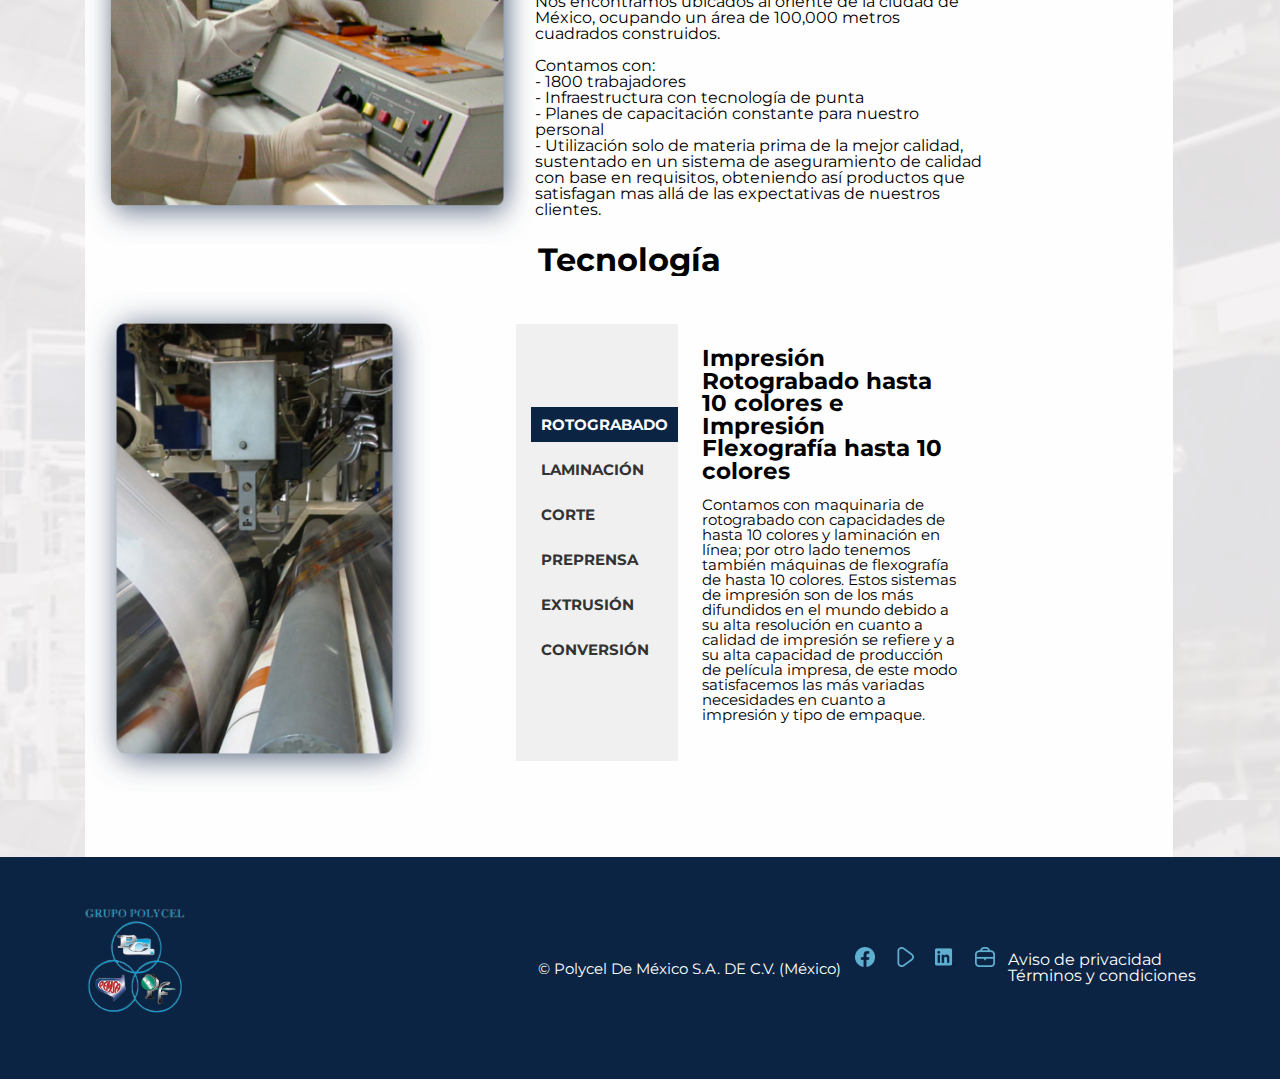
<file: nosotros.html>
<!DOCTYPE html>

<html lang="es">
    
    <head>
        <meta charset="UTF-8">
        <meta name="viewport" content="width=device-width, initial-scale=1.0">
        <title>Polycel - Nosotros</title>
        <link rel="stylesheet" href="reset.css">
        <link rel="stylesheet" href="style.css">
        <link href="https://fonts.googleapis.com/css2?family=Montserrat:wght@300&display=swap" rel="stylesheet">
    </head>

    <body>
        <header>
            <div class="caja">
                <h1><a href="index.html"><img class="logo" src="imagenes/logo.png" alt="Logo de Polycel" width="150" height="100"></a> Grupo Polycel </h1>
                <nav>
                    <ul>
                        <li><a href="index.html">Inicio</a></li>
                        <li><a href="nosotros.html">Nosotros</a></li>
                        <li><a href="productos.html">Productos</a></li>
                        <li><a href="contacto.html">Contacto</a></li>
                    </ul>
                </nav>
                <div class="traductor">
                    <ul>
                        <li><a href="nosotros.html">ESP</a></li>
                        <img src="iconos/globe.png" alt="Ícono de Globo Terraqueo" width="20" height="20">
                        <li><a href="nosotrosEN.html">EN</a></li>
                    </ul>
                </div>
            </div>
            <div class="linea-azul"></div>
        </header>
        
        <main>
            <section class="principal">
                <h3 class="titulo-secundario">Nuestros principios</h3>
                <div class="imagen-y-texto">
                <img src="imagenes/mision.png" alt="Misión." width="400" height="500">
                    <p id="mision"><strong>Nuestra misión es:</strong><br><br><em>"Producir empaques flexibles de la mejor calidad en cuanto a impresión y sus propiedades mecánicas para nuestros clientes, tomando en cuenta sus necesidades específicas y adecuando el empaque a las características de su producto, mediante el buen aprovechamiento de los recursos de la empresa y sustentados en un sistema de calidad total, personal altamente capacitado, aunado a tecnología de punta y a la materia prima de la mejor calidad".</em><br><br><strong>Nuestra filosofia es: </strong><br><br><em>"Estamos convencidos que el desarrollo empresarial solo podrá ser creado por nosotros mismos mediante el trabajo en equipo, el desarrollo individual y colectivo de nuestros trabajadores y el aprovechamiento de la más alta tecnología".</em></p>
                    </div>

              <h3 class="titulo-secundario">Historia</h3>
                <div class="imagen-y-texto">
                    <img src="imagenes/filosofia.png" alt="Historia" width="380" height="500">
                    <p id="mision"><strong>Sobre nuestra historia:</strong><br><br>Grupo Polycel es una empresa líder en el mercado de envases flexibles, fundada en la década de los setentas por el Sr. José Simon Nader mediante la unión de varias empresas del mercado.<br><br>Esta empresa consiguió un rápido crecimiento con base en el buen aprovechamiento de sus recursos hasta convertirse en la empresa líder del mercado convertidor nacional.<br><br>Hoy en día tenemos una alta penetración en el mercado convertidor, produciendo una gran variedad de empaques adecuándonos a sus distintas necesidades mediante la innovación constante tanto en procesos como en tecnología.</p>
                </div>

                <h3 class="titulo-secundario">Infraestructura y Calidad</h3>
                <div class="imagen-y-texto">
                    <img src="imagenes/valores.png" alt="Valores" width="380" height="500">
                    <p id="mision"><strong>Acerca de la calidad:</strong><br><br>En Grupo Polycel garantizamos la calidad de nuestros productos ya que contamos con un sistema de gestión de la calidad certificado según los requisitos de la norma ISO 9001:2015 enfocado al cliente y basado en la identificación, interacción y eficacia de los procesos que conforman a la empresa.<br><br>Por otro lado contamos con certificación HACCP para la elaboración de nuestros productos garantizando su inocuidad para su uso en el empaque de alimentos.<br><br><strong>Nuestra Infraestructura:</strong><br><br>Nos encontramos ubicados al oriente de la ciudad de México, ocupando un área de 100,000 metros cuadrados construidos.<br><br>
                    Contamos con: <br>
                    - 1800 trabajadores<br>
                    - Infraestructura con tecnología de punta<br>
                    - Planes de capacitación constante para nuestro personal<br>
                    - Utilización solo de materia prima de la mejor calidad, sustentado en un sistema de aseguramiento de calidad con base en requisitos, obteniendo así productos que satisfagan mas allá de las expectativas de nuestros clientes.
                    </p>
                </div>

                <h3 class="titulo-secundario">Tecnología</h3>
                <div class="imagen-y-texto">
                    <img src="imagenes/Tecnologia.png" alt="Historia" width="380" height="500">
                    <section class="principal">
                <div class="contenedorTec">
                    <nav class="menu-lateral-Tec">
                      <ul>
                        <li class="active"><a href="#seccion1">Rotograbado</a></li>
                        <li><a href="#seccion2">Laminación</a></li>
                        <li><a href="#seccion3">Corte</a></li>
                        <li><a href="#seccion4">Preprensa</a></li>
                        <li><a href="#seccion5">Extrusión</a></li>
                        <li><a href="#seccion6">Conversión</a></li>
                      </ul>
                    </nav>

                    <main class="contenido-principalTec">
                      <section id="seccion1" class="seccion active">
                        <h2>Impresión Rotograbado hasta 10 colores e Impresión Flexografía hasta 10 colores</h2>
                        <p><br>Contamos con maquinaria de rotograbado con capacidades de hasta 10 colores y laminación en línea; por otro lado tenemos también máquinas de flexografía de hasta 10 colores. Estos sistemas de impresión son de los más difundidos en el mundo debido a su alta resolución en cuanto a calidad de impresión se refiere y a su alta capacidad de producción de película impresa, de este modo satisfacemos las más variadas necesidades en cuanto a impresión y tipo de empaque.</p>
                      </section>

                      <section id="seccion2" class="seccion">
                        <h2>Laminación por extrusión, adhesivo y en línea con impresión</h2>
                        <p><br>En Grupo Polycel contamos con máquinas laminadoras por extrusión de tres capas y por adhesivo, estas máquinas nos permiten producir empaques con distintas características y propiedades, como son empaques metalizados los cuales brindan al producto gran apariencia, así como también otros con estructuras más complejas que mejoran las propiedades del empaque tales como las de barrera, sellado, etc.</p>
                      </section>

                      <section id="seccion3" class="seccion">
                        <h2>Corte</h2>
                        <p><br>Este es uno de los pasos finales del proceso pero no por eso menos importante, en él se realiza el corte a bobinas según las especificaciones de nuestros clientes de acuerdo a sus necesidades para el empaquetado de sus productos.</p>
                      </section>

                      <section id="seccion4" class="seccion">
                        <h2>Preprensa</h2>
                        <p><br>Contamos con tecnología de punta para la realización de este importante paso dentro de nuestro sistema de producción, tenemos las computadoras más avanzadas y pruebas digitales de color. Todo esto para asegurar un óptimo manejo del diseño en cuanto a separación, retoque de imágenes y medios tonos logrando así la adecuación perfecta del diseño de nuestros clientes a nuestros sistemas de impresión obteniendo así una insuperable calidad de impresión y un mejor servicio, a nuestros clientes. Contando incluso con la capacidad del grabado directo a cilindros.</p>
                      </section>

                      <section id="seccion5" class="seccion">
                        <h2>Máquinas co-extrusoras blown y cast film</h2>
                        <p><br>En Grupo Polycel tenemos máquinas co-extrusoras de diferentes tipos de polietileno, las cuales nos proveen de película para la realización de nuestros productos, de este modo conseguimos un menor costo de producción y podemos asegurar mejor calidad y tener un mejor control en tiempos de entrega.</p>
                      </section>

                      <section id="seccion6" class="seccion">
                        <h2>Conversión</h2>
                        <p><br>En Grupo Polycel contamos con máquinas bolseadoras para fabricar bolsas tipo wikett o bolsas tipo fondo plano.</p>
                      </section>
                    </main>
                  </div>
                <script src="scriptProductosTec.js"></script>
            </section>
            </section>
        </main>
        
        <footer>
            <div class="container">
            <div class="logo-copyright">
                <a href="nosotros.html"><img src="imagenes/logo-blanco.png" alt="Logo de Polycel" width="150" height="150"></a>
                <p class="copyright">&copy; Polycel De México S.A. DE C.V. (México)</p>
            </div>
            <div class="social-links">
                <a href="https://www.facebook.com/Polycel" target="_blank" class="facebook">
                    <img src="iconos/facebook.png" alt="Ícono de facebook" width="20" height="20">                </a>
                <a href="https://www.youtube.com/@polycelu.s.a.2377" target="_blank" class="youtube">
                    <img src="iconos/play.png" alt="Ícono de youtube" width="20" height="20">
                </a>
                <a href="https://www.linkedin.com/company/grupo-polycel/" target="_blank" class="linkedin">
                    <img src="iconos/linkedin.png" alt="Ícono de linkedin" width="20" height="20">
                </a>
                <a href="https://www.facebook.com/profile.php?id=61557621333216" target="_blank" class="reclutamiento">
                    <img src="iconos/briefcase.png" alt="Ícono de reclutamiento" width="20" height="20">
                </a>
            </div>
            <div>
                <ul class="aviso">
                    <li><a href="privacidad.html">Aviso de privacidad</a></li>
                    <li><a href="t&c.html">Términos y condiciones</a></li>
                </ul>
            </div>
        </footer>
        
    </body>
</html>
</file>
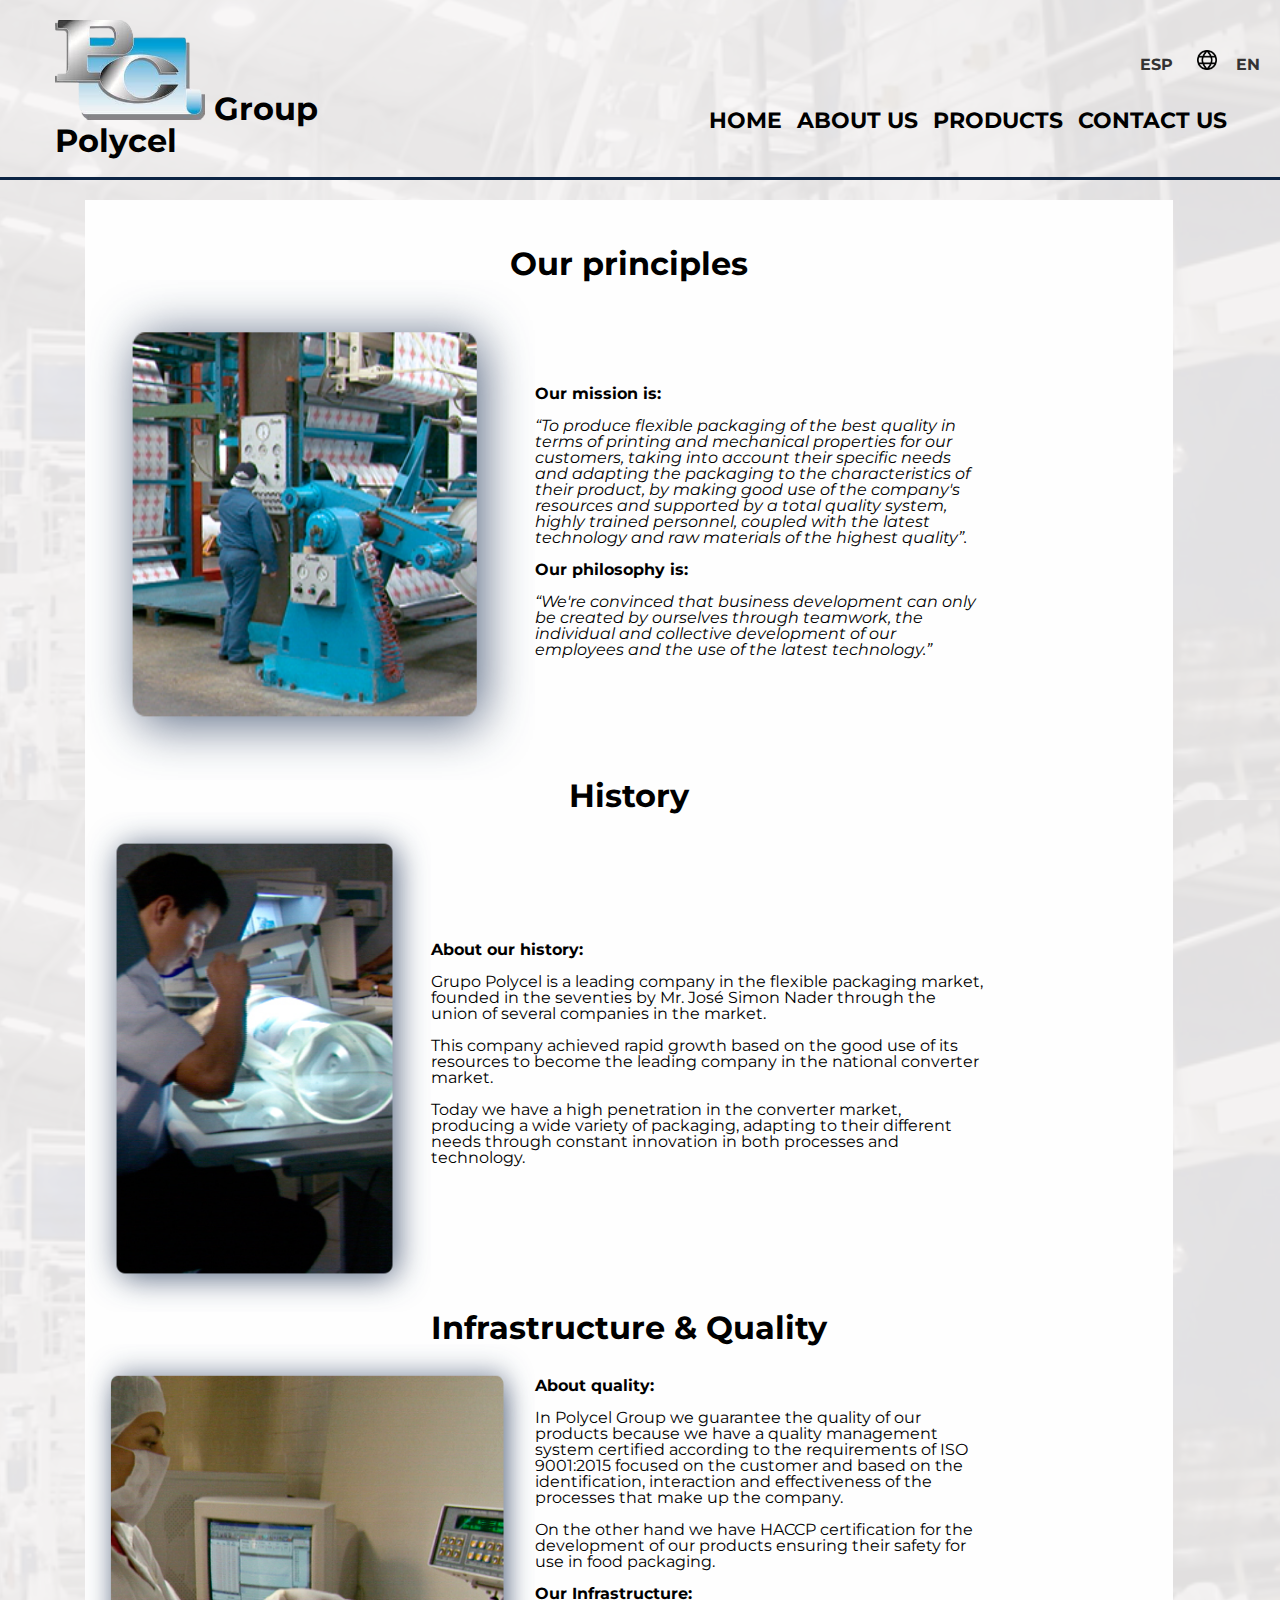
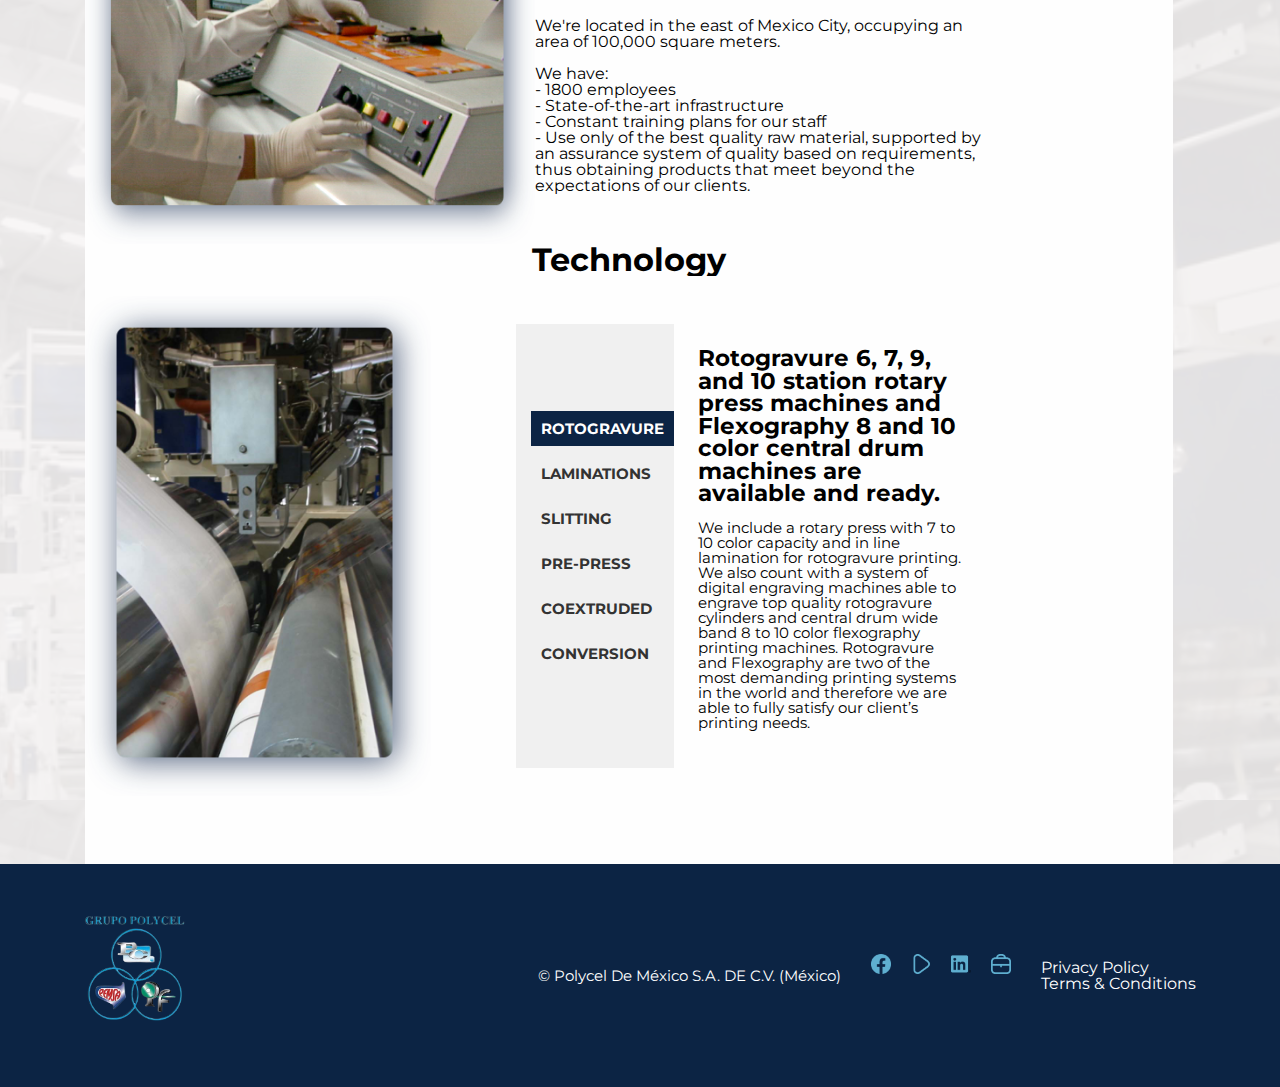
<file: nosotrosEN.html>
<!DOCTYPE html>

<html lang="en">
    
    <head>
        <meta charset="UTF-8">
        <meta name="viewport" content="width=device-width, initial-scale=1.0">
        <title>Polycel - About Us</title>
        <link rel="stylesheet" href="reset.css">
        <link rel="stylesheet" href="style.css">
        <link href="https://fonts.googleapis.com/css2?family=Montserrat:wght@300&display=swap" rel="stylesheet">
    </head>

    <body>
        <header>
            <div class="caja">
                <h1><h1><a href="indexEN.html"><img class="logo" src="imagenes/logo.png" alt="Logo de Polycel" width="150" height="100"></a> Group Polycel </h1></h1>
                <nav>
                    <ul>
                        <li><a href="indexEN.html">Home</a></li>
                        <li><a href="nosotrosEN.html">About Us</a></li>
                        <li><a href="productosEN.html">Products</a></li>
                        <li><a href="contactoEN.html">Contact Us</a></li>
                    </ul>
                </nav>
                <div class="traductor">
                    <ul>
                        <li><a href="nosotros.html">ESP</a></li>
                        <img src="iconos/globe.png" alt="Ícono de Globo Terraqueo" width="20" height="20">
                        <li><a href="nosotrosEN.html">EN</a></li>
                    </ul>
                </div>
            </div>
            <div class="linea-azul"></div>
        </header>
        
        <main>
            <section class="principal">
                <h3 class="titulo-secundario">Our principles</h3>
              <div class="imagen-y-texto">
                <img src="imagenes/mision.png" alt="Misión." width="400" height="500">
                <p id="mision"><strong>Our mission is:</strong><br><br><em>“To produce flexible packaging of the best quality in terms of printing and mechanical properties for our customers, taking into account their specific needs and adapting the packaging to the characteristics of their product, by making good use of the company's resources and supported by a total quality system, highly trained personnel, coupled with the latest technology and raw materials of the highest quality”.</em><br><br><strong>Our philosophy is: </strong><br><br><em>“We're convinced that business development can only be created by ourselves through teamwork, the individual and collective development of our employees and the use of the latest technology.”</em></p>
              </div>

              <h3 class="titulo-secundario">History</h3>
                <div class="imagen-y-texto">
                    <img src="imagenes/filosofia.png" alt="Historia" width="380" height="500">
                    <p id="mision"><strong>About our history:</strong><br><br>Grupo Polycel is a leading company in the flexible packaging market, founded in the seventies by Mr. José Simon Nader through the union of several companies in the market.<br><br>This company achieved rapid growth based on the good use of its resources to become the leading company in the national converter market.<br><br>Today we have a high penetration in the converter market, producing a wide variety of packaging, adapting to their different needs through constant innovation in both processes and technology.</p>
                </div>

                <h3 class="titulo-secundario">Infrastructure & Quality</h3>
                <div class="imagen-y-texto">
                    <img src="imagenes/valores.png" alt="Valores" width="380" height="500">
                    <p id="mision"><strong>About quality:</strong><br><br>In Polycel Group we guarantee the quality of our products because we have a quality management system certified according to the requirements of ISO 9001:2015 focused on the customer and based on the identification, interaction and effectiveness of the processes that make up the company.<br><br>On the other hand we have HACCP certification for the development of our products ensuring their safety for use in food packaging.<br><br><strong>Our Infrastructure:</strong><br><br>We're located in the east of Mexico City, occupying an area of 100,000 square meters.<br><br>
                    We have: <br>
                    - 1800 employees<br>
                    - State-of-the-art infrastructure<br>
                    - Constant training plans for our staff<br>
                    - Use only of the best quality raw material, supported by an assurance system of quality based on requirements, thus obtaining products that meet beyond the expectations of our clients.
                    </p>
                </div>

                <h3 class="titulo-secundario">Technology</h3>
                <div class="imagen-y-texto">
                    <img src="imagenes/Tecnologia.png" alt="Historia" width="380" height="500">
                    <section class="principal">
                <div class="contenedorTec">
                    <nav class="menu-lateral-Tec">
                      <ul>
                        <li class="active"><a href="#seccion1">Rotogravure</a></li>
                        <li><a href="#seccion2">Laminations</a></li>
                        <li><a href="#seccion3">Slitting</a></li>
                        <li><a href="#seccion4">Pre-Press</a></li>
                        <li><a href="#seccion5">Coextruded</a></li>
                        <li><a href="#seccion6">Conversion</a></li>
                      </ul>
                    </nav>

                    <main class="contenido-principalTec">
                      <section id="seccion1" class="seccion active">
                        <h2>Rotogravure 6, 7, 9, and 10 station rotary press machines and Flexography 8 and 10 color central drum machines are available and ready.</h2>
                        <p><br>We include a rotary press with 7 to 10 color capacity and in line lamination for rotogravure printing. We also count with a system of digital engraving machines able to engrave top quality rotogravure cylinders and central drum wide band 8 to 10 color flexography printing machines. Rotogravure and Flexography are two of the most demanding printing systems in the world and therefore we are able to fully satisfy our client’s printing needs.</p>
                      </section>

                      <section id="seccion2" class="seccion">
                        <h2>Extrusion Laminations, Adhesive Laminations, and In-Line Printing</h2>
                        <p><br>At GRUPO POLYCEL, the lamination process is standardized by 3 layer co-extrusion machines, adhesion lamination, and in line lamination which allows us to produce packaging with different characteristics and properties. Exemplary of this is metalized packaging which offers the product outstanding appearance and other more complex structures that improve the packaging properties such as high barrier and sealed.</p>
                      </section>

                      <section id="seccion3" class="seccion">
                        <h2>Slitting</h2>
                        <p><br>As important as any other part of the process, slitting is an end process where we generate finished rolls according to customer specifications.</p>
                      </section>

                      <section id="seccion4" class="seccion">
                        <h2>Pre-Press</h2>
                        <p><br>Including this kind of technology for development is a highly important step inside our production system. We rely on the most advanced computers, drum scanners, digital color proofs, and state-of-the-art software. All this is to assure optimum design management in terms of separation and even to the extent of balancing images in the case of half tone images. Our pre-press allows us to offer high impression quality and service to our client base.</p>
                      </section>

                      <section id="seccion5" class="seccion">
                        <h2>Blown and Cast 3 to 5 Layer Coextruded Polyethylene Film</h2>
                        <p><br>At GRUPO POLYCEL we have several co-extrusion machines in house for different types of polyethylene. This allows us to complement our printing process and reduce turnover time to attain the highest quality polyethylene films available in the conversion market.</p>
                      </section>

                      <section id="seccion6" class="seccion">
                        <h2>Conversion</h2>
                        <p><br>At Grupo Polycel we have bagging machines to manufacture wikett type bags or flat bottom type bags.</p>
                      </section>
                    </main>
                  </div>
                <script src="scriptProductosTec.js"></script>
            </section>
            </section>
        </main>
        
        <footer>
            <div class="container">
            <div class="logo-copyright">
                <a href="nosotrosEN.html"><img src="imagenes/logo-blanco.png" alt="Logo de Polycel" width="150" height="150"></a>
                <p class="copyright">&copy; Polycel De México S.A. DE C.V. (México)</p>
            </div>
            <div class="social-links">
                <a href="https://www.facebook.com/Polycel" target="_blank" class="facebook">
                    <img src="iconos/facebook.png" alt="Ícono de facebook" width="20" height="20">                </a>
                <a href="https://www.youtube.com/@polycelu.s.a.2377" target="_blank" class="youtube">
                    <img src="iconos/play.png" alt="Ícono de youtube" width="20" height="20">
                </a>
                <a href="https://www.linkedin.com/company/grupo-polycel/" target="_blank" class="linkedin">
                    <img src="iconos/linkedin.png" alt="Ícono de linkedin" width="20" height="20">
                </a>
                <a href="https://www.facebook.com/profile.php?id=61557621333216" target="_blank" class="reclutamiento">
                    <img src="iconos/briefcase.png" alt="Ícono de reclutamiento" width="20" height="20">
                </a>
            </div>
            <div>
                <ul class="aviso">
                    <li><a href="privacidadEN.html">Privacy Policy</a></li>
                    <li><a href="t&cEN.html">Terms & Conditions</a></li>
                </ul>
            </div>
        </footer>
        
    </body>
</html>
</file>
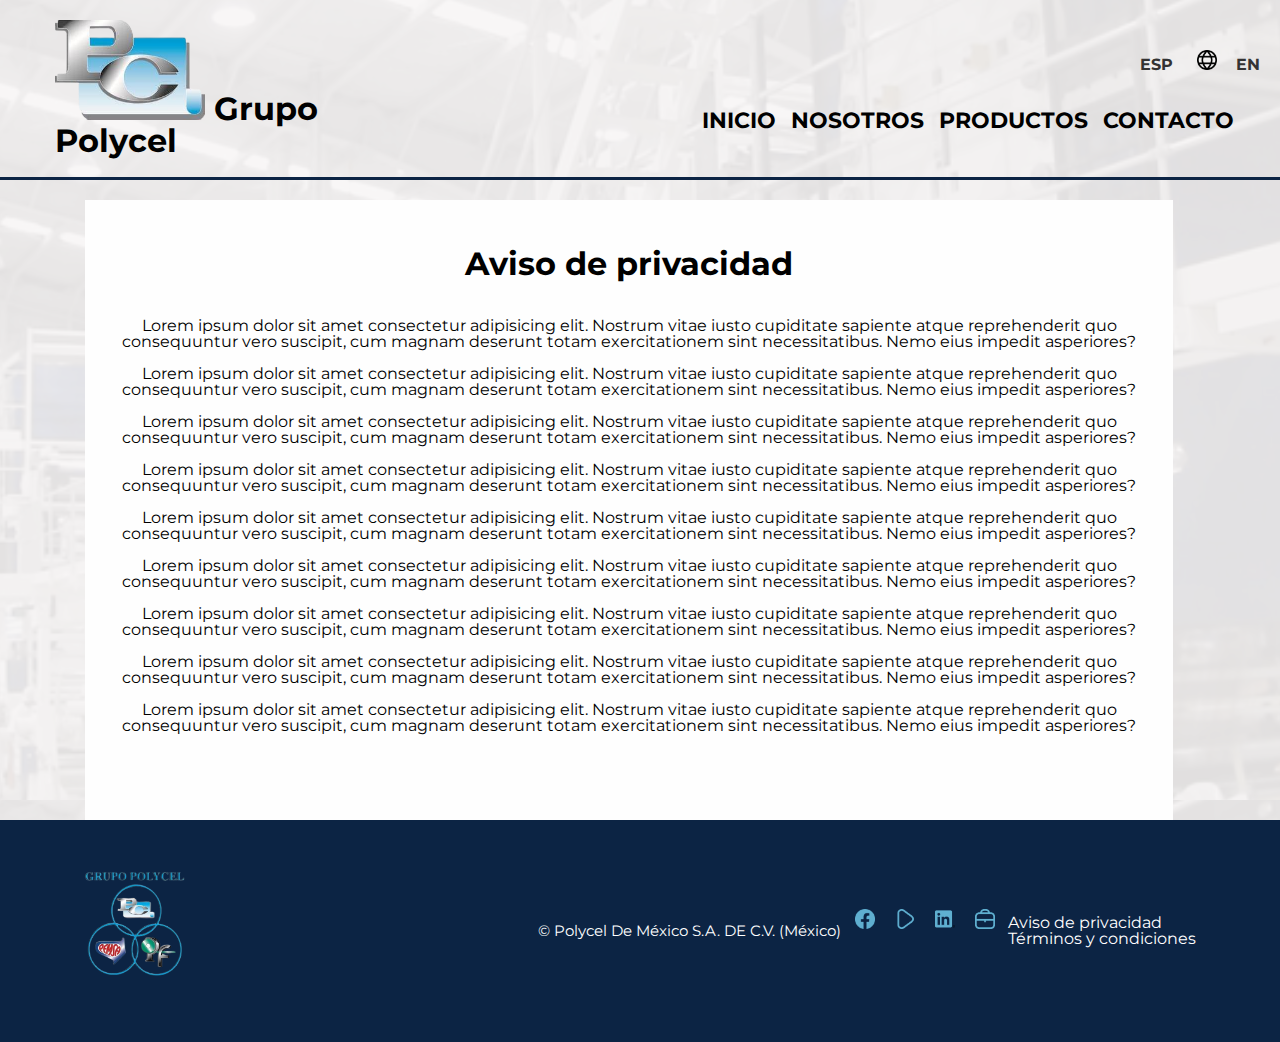
<file: privacidad.html>
<!DOCTYPE html>

<html lang="es">
    
    <head>
        <meta charset="UTF-8">
        <meta name="viewport" content="width=device-width, initial-scale=1.0">
        <title>Polycel - Inicio</title>
        <link rel="stylesheet" href="reset.css">
        <link rel="stylesheet" href="style.css">
        <link href="https://fonts.googleapis.com/css2?family=Montserrat:wght@300&display=swap" rel="stylesheet">
    </head>

    <body>
        <header>
            <div class="caja">
                <h1><a href="index.html"><img class="logo" src="imagenes/logo.png" alt="Logo de Polycel" width="150" height="100"></a> Grupo Polycel </h1>
                <nav>
                    <ul>
                        <li><a href="index.html">Inicio</a></li>
                        <li><a href="nosotros.html">Nosotros</a></li>
                        <li><a href="productos.html">Productos</a></li>
                        <li><a href="contacto.html">Contacto</a></li>
                    </ul>
                </nav>
                <div class="traductor">
                    <ul>
                        <li><a href="privacidad.html">ESP</a></li>
                        <img src="iconos/globe.png" alt="Ícono de Globo Terraqueo" width="20" height="20">
                        <li><a href="privacidadEN.html">EN</a></li>
                    </ul>
                </div>
            </div>
            <div class="linea-azul"></div>
        </header>

        <main>
            <section class="principal">
                <h3 class="titulo-secundario">Aviso de privacidad</h3>
                    <p class="texto-secundario"><br>Lorem ipsum dolor sit amet consectetur adipisicing elit. Nostrum vitae iusto cupiditate sapiente atque reprehenderit quo consequuntur vero suscipit, cum magnam deserunt totam exercitationem sint necessitatibus. Nemo eius impedit asperiores?<br>

                    <br>Lorem ipsum dolor sit amet consectetur adipisicing elit. Nostrum vitae iusto cupiditate sapiente atque reprehenderit quo consequuntur vero suscipit, cum magnam deserunt totam exercitationem sint necessitatibus. Nemo eius impedit asperiores?<br>

                    <br>Lorem ipsum dolor sit amet consectetur adipisicing elit. Nostrum vitae iusto cupiditate sapiente atque reprehenderit quo consequuntur vero suscipit, cum magnam deserunt totam exercitationem sint necessitatibus. Nemo eius impedit asperiores?<br>

                    <br>Lorem ipsum dolor sit amet consectetur adipisicing elit. Nostrum vitae iusto cupiditate sapiente atque reprehenderit quo consequuntur vero suscipit, cum magnam deserunt totam exercitationem sint necessitatibus. Nemo eius impedit asperiores?<br>

                    <br>Lorem ipsum dolor sit amet consectetur adipisicing elit. Nostrum vitae iusto cupiditate sapiente atque reprehenderit quo consequuntur vero suscipit, cum magnam deserunt totam exercitationem sint necessitatibus. Nemo eius impedit asperiores?<br>

                    <br>Lorem ipsum dolor sit amet consectetur adipisicing elit. Nostrum vitae iusto cupiditate sapiente atque reprehenderit quo consequuntur vero suscipit, cum magnam deserunt totam exercitationem sint necessitatibus. Nemo eius impedit asperiores?<br>

                    <br>Lorem ipsum dolor sit amet consectetur adipisicing elit. Nostrum vitae iusto cupiditate sapiente atque reprehenderit quo consequuntur vero suscipit, cum magnam deserunt totam exercitationem sint necessitatibus. Nemo eius impedit asperiores?<br>

                    <br>Lorem ipsum dolor sit amet consectetur adipisicing elit. Nostrum vitae iusto cupiditate sapiente atque reprehenderit quo consequuntur vero suscipit, cum magnam deserunt totam exercitationem sint necessitatibus. Nemo eius impedit asperiores?<br>

                    <br>Lorem ipsum dolor sit amet consectetur adipisicing elit. Nostrum vitae iusto cupiditate sapiente atque reprehenderit quo consequuntur vero suscipit, cum magnam deserunt totam exercitationem sint necessitatibus. Nemo eius impedit asperiores?</p>
            </section>
        </main>
        
        <footer>
            <div class="container">
            <div class="logo-copyright">
                <a href="privacidad.html"><img src="imagenes/logo-blanco.png" alt="Logo de Polycel" width="150" height="150"></a>
                <p class="copyright">&copy; Polycel De México S.A. DE C.V. (México)</p>
            </div>
            <div class="social-links">
                <a href="https://www.facebook.com/Polycel" target="_blank" class="facebook">
                    <img src="iconos/facebook.png" alt="Ícono de facebook" width="20" height="20">                </a>
                <a href="https://www.youtube.com/@polycelu.s.a.2377" target="_blank" class="youtube">
                    <img src="iconos/play.png" alt="Ícono de youtube" width="20" height="20">
                </a>
                <a href="https://www.linkedin.com/company/grupo-polycel/" target="_blank" class="linkedin">
                    <img src="iconos/linkedin.png" alt="Ícono de linkedin" width="20" height="20">
                </a>
                <a href="https://www.facebook.com/profile.php?id=61557621333216" target="_blank" class="reclutamiento">
                    <img src="iconos/briefcase.png" alt="Ícono de reclutamiento" width="20" height="20">
                </a>
            </div>
            <div>
                <ul class="aviso">
                    <li><a href="privacidad.html">Aviso de privacidad</a></li>
                    <li><a href="t&c.html">Términos y condiciones</a></li>
                </ul>
            </div>
        </footer>
    </body>
</html>
</file>
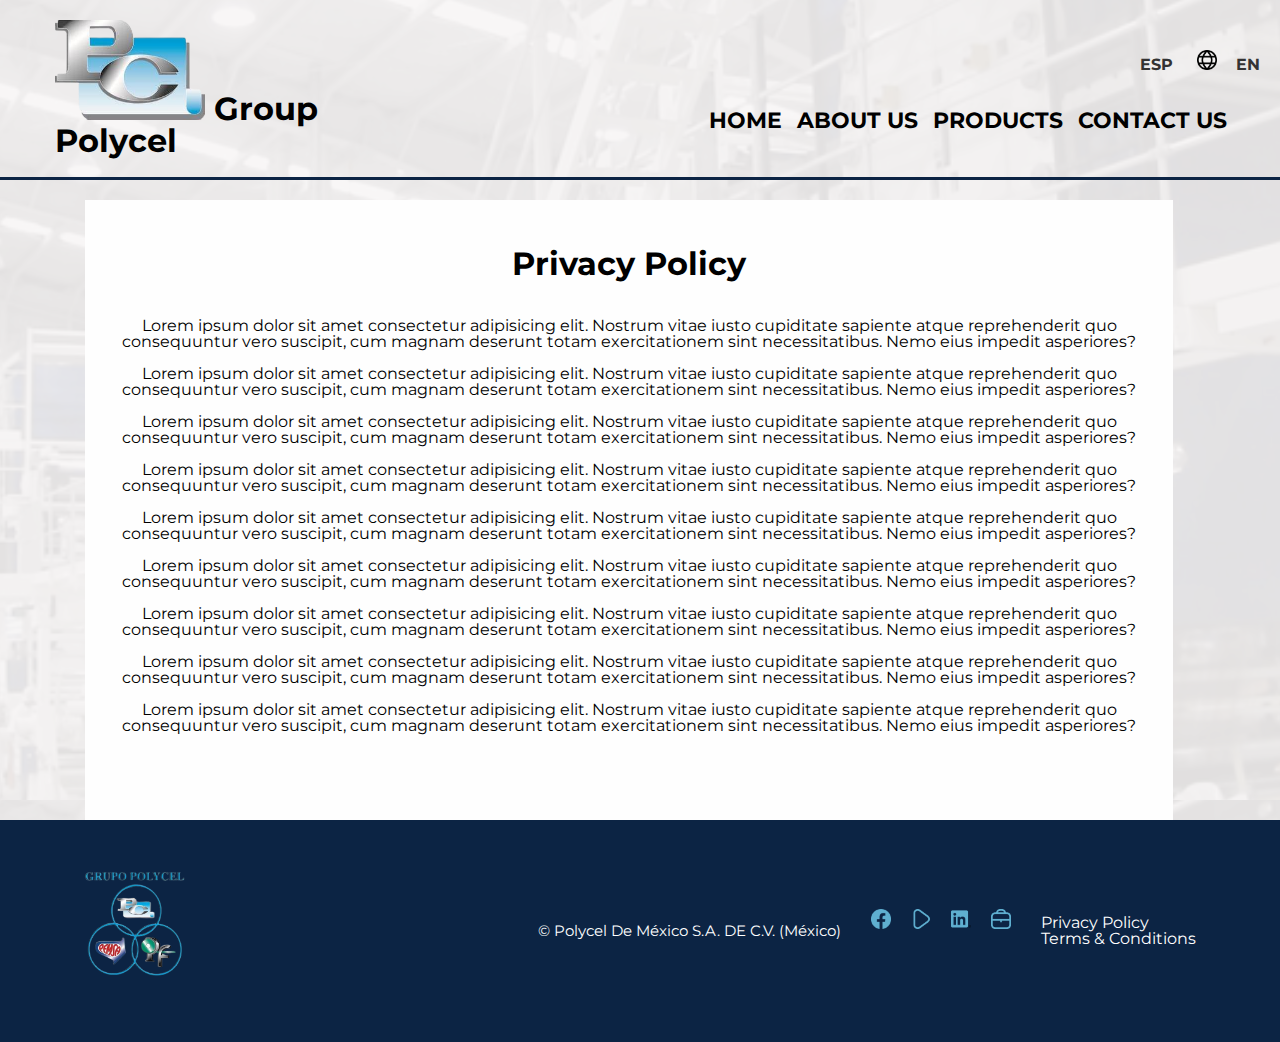
<file: privacidadEN.html>
<!DOCTYPE html>

<html lang="en">
    
    <head>
        <meta charset="UTF-8">
        <meta name="viewport" content="width=device-width, initial-scale=1.0">
        <title>Polycel - Home</title>
        <link rel="stylesheet" href="reset.css">
        <link rel="stylesheet" href="style.css">
        <link href="https://fonts.googleapis.com/css2?family=Montserrat:wght@300&display=swap" rel="stylesheet">
    </head>

    <body>
        <header>
            <div class="caja">
                <h1><a href="indexEN.html"><img class="logo" src="imagenes/logo.png" alt="Logo de Polycel" width="150" height="100"></a> Group Polycel </h1>
                <nav>
                    <ul>
                        <li><a href="indexEN.html">Home</a></li>
                        <li><a href="nosotrosEN.html">About Us</a></li>
                        <li><a href="productosEN.html">Products</a></li>
                        <li><a href="contactoEN.html">Contact Us</a></li>
                    </ul>
                </nav>
                <div class="traductor">
                    <ul>
                        <li><a href="privacidad.html">ESP</a></li>
                        <img src="iconos/globe.png" alt="Ícono de Globo Terraqueo" width="20" height="20">
                        <li><a href="privacidadEN.html">EN</a></li>
                    </ul>
                </div>
            </div>
            <div class="linea-azul"></div>
        </header>

        <main>
            <section class="principal">
                <h3 class="titulo-secundario">Privacy Policy</h3>
                    <p class="texto-secundario"><br>Lorem ipsum dolor sit amet consectetur adipisicing elit. Nostrum vitae iusto cupiditate sapiente atque reprehenderit quo consequuntur vero suscipit, cum magnam deserunt totam exercitationem sint necessitatibus. Nemo eius impedit asperiores?<br>

                    <br>Lorem ipsum dolor sit amet consectetur adipisicing elit. Nostrum vitae iusto cupiditate sapiente atque reprehenderit quo consequuntur vero suscipit, cum magnam deserunt totam exercitationem sint necessitatibus. Nemo eius impedit asperiores?<br>

                    <br>Lorem ipsum dolor sit amet consectetur adipisicing elit. Nostrum vitae iusto cupiditate sapiente atque reprehenderit quo consequuntur vero suscipit, cum magnam deserunt totam exercitationem sint necessitatibus. Nemo eius impedit asperiores?<br>

                    <br>Lorem ipsum dolor sit amet consectetur adipisicing elit. Nostrum vitae iusto cupiditate sapiente atque reprehenderit quo consequuntur vero suscipit, cum magnam deserunt totam exercitationem sint necessitatibus. Nemo eius impedit asperiores?<br>

                    <br>Lorem ipsum dolor sit amet consectetur adipisicing elit. Nostrum vitae iusto cupiditate sapiente atque reprehenderit quo consequuntur vero suscipit, cum magnam deserunt totam exercitationem sint necessitatibus. Nemo eius impedit asperiores?<br>

                    <br>Lorem ipsum dolor sit amet consectetur adipisicing elit. Nostrum vitae iusto cupiditate sapiente atque reprehenderit quo consequuntur vero suscipit, cum magnam deserunt totam exercitationem sint necessitatibus. Nemo eius impedit asperiores?<br>

                    <br>Lorem ipsum dolor sit amet consectetur adipisicing elit. Nostrum vitae iusto cupiditate sapiente atque reprehenderit quo consequuntur vero suscipit, cum magnam deserunt totam exercitationem sint necessitatibus. Nemo eius impedit asperiores?<br>

                    <br>Lorem ipsum dolor sit amet consectetur adipisicing elit. Nostrum vitae iusto cupiditate sapiente atque reprehenderit quo consequuntur vero suscipit, cum magnam deserunt totam exercitationem sint necessitatibus. Nemo eius impedit asperiores?<br>

                    <br>Lorem ipsum dolor sit amet consectetur adipisicing elit. Nostrum vitae iusto cupiditate sapiente atque reprehenderit quo consequuntur vero suscipit, cum magnam deserunt totam exercitationem sint necessitatibus. Nemo eius impedit asperiores?</p>
            </section>
        </main>
        
        <footer>
            <div class="container">
            <div class="logo-copyright">
                <a href="privacidadEN.html"><img src="imagenes/logo-blanco.png" alt="Logo de Polycel" width="150" height="150"></a>
                <p class="copyright">&copy; Polycel De México S.A. DE C.V. (México)</p>
            </div>
            <div class="social-links">
                <a href="https://www.facebook.com/Polycel" target="_blank" class="facebook">
                    <img src="iconos/facebook.png" alt="Ícono de facebook" width="20" height="20">                </a>
                <a href="https://www.youtube.com/@polycelu.s.a.2377" target="_blank" class="youtube">
                    <img src="iconos/play.png" alt="Ícono de youtube" width="20" height="20">
                </a>
                <a href="https://www.linkedin.com/company/grupo-polycel/" target="_blank" class="linkedin">
                    <img src="iconos/linkedin.png" alt="Ícono de linkedin" width="20" height="20">
                </a>
                <a href="https://www.facebook.com/profile.php?id=61557621333216" target="_blank" class="reclutamiento">
                    <img src="iconos/briefcase.png" alt="Ícono de reclutamiento" width="20" height="20">
                </a>
            </div>
            <div>
                <ul class="aviso">
                    <li><a href="privacidadEN.html">Privacy Policy</a></li>
                    <li><a href="t&cEN.html">Terms & Conditions</a></li>
                </ul>
            </div>
        </footer>
    </body>
</html>
</file>
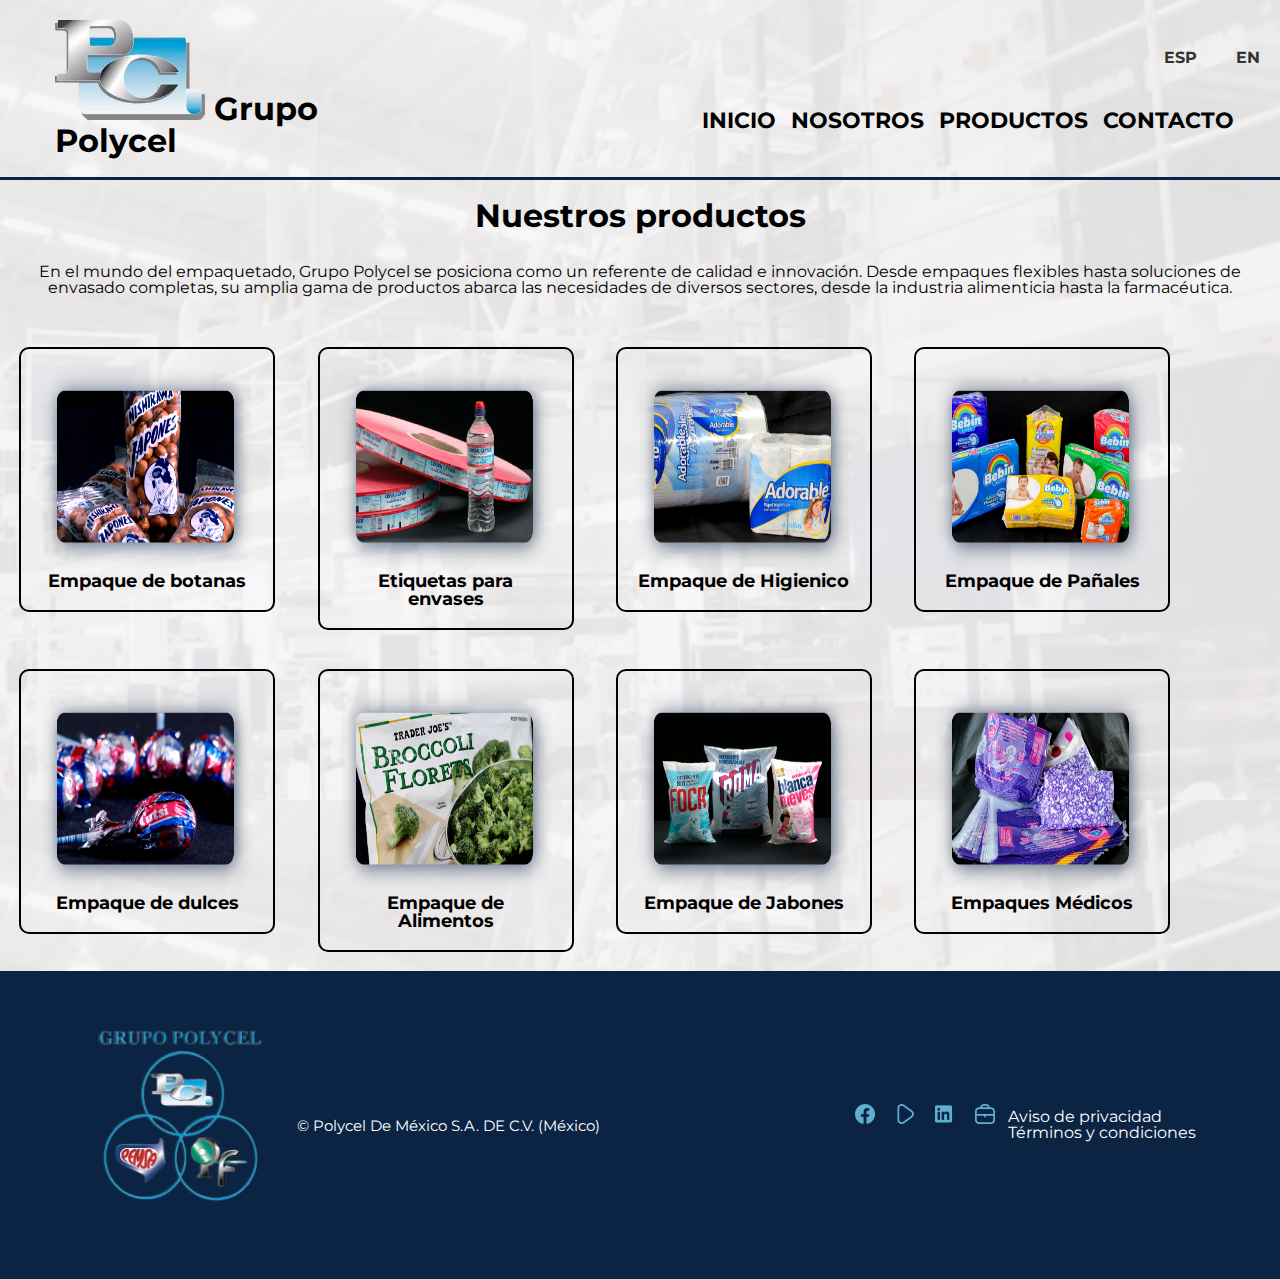
<file: productos.html>
<!DOCTYPE html>

<html>
    <head>
        <meta charset="UTF-8">
        <meta name="viewport" content="width=device-width, initial-scale=1.0">
        <title>Polycel - Productos</title>
        <link rel="stylesheet" href="reset.css">
        <link rel="stylesheet" href="style.css">
        <link href="https://fonts.googleapis.com/css2?family=Montserrat:wght@300&display=swap" rel="stylesheet">
    </head>
    <body>
        <header>
            <div class="caja">
                <h1><img class="logo" src="imagenes/logo.png" alt="Logo de Polycel" width="150" height="100"> Grupo Polycel </h1>
                <nav>
                    <ul>
                        <li><a href="index.html">Inicio</a></li>
                        <li><a href="nosotros.html">Nosotros</a></li>
                        <li><a href="productos.html">Productos</a></li>
                        <li><a href="contacto.html">Contacto</a></li>
                    </ul>
                </nav>
                <div class="traductor">
                    <ul>
                        <li><a href="#">ESP</a></li>
                        <li><a href="#">EN</a></li>
                    </ul>
                </div>
            </div>
            <div class="linea-azul"></div>
        </header>

        <main>
            <section class="descripcion">
                <h3 class="titulo-principal">Nuestros productos</h3>
                    <p>En el mundo del empaquetado, Grupo Polycel se posiciona como un referente de calidad e innovación. Desde empaques flexibles hasta soluciones de envasado completas, su amplia gama de productos abarca las necesidades de diversos sectores, desde la industria alimenticia hasta la farmacéutica.</p>
            </section>
                <ul class="productos">
                    <li>
                        <img src="imagenes/botanas.png" alt="Botanas" width="250" height="200">
                        <h2>Empaque de botanas</h2>
                    </li>
                    <li>
                        <img src="imagenes/etiquetas.png" alt="Etiquetas" width="250" height="200">
                        <h2>Etiquetas para envases</h2>
                    </li>
                    <li>
                        <img src="imagenes/higienicos.png" alt="Higienicos" width="250" height="200">
                        <h2>Empaque de Higienico</h2>
                    </li>
                    <li>
                        <img src="imagenes/pañales.png" alt="Pañales" width="250" height="200">
                        <h2>Empaque de Pañales</h2>
                    </li>
                    <li>
                        <img src="imagenes/dulces.png" alt="Dulces" width="250" height="200">
                        <h2>Empaque de dulces</h2>
                    </li>
                    <li>
                        <img src="imagenes/broccoli.png" alt="Alimentos" width="250" height="200">
                        <h2>Empaque de Alimentos</h2>
                    </li>
                    <li>
                        <img src="imagenes/jabones.png" alt="Higienicos" width="250" height="200">
                        <h2>Empaque de Jabones</h2>
                    </li>
                    <li>
                        <img src="imagenes/femenina.png" alt="Médicos" width="250" height="200">
                        <h2>Empaques Médicos</h2>
                    </li>
                </ul>
        </main>

        <footer>
            <div class="container">
            <div class="logo-copyright">
                <img src="imagenes/logo-blanco.png" alt="Logo de Polycel" width="150" height="150">
                <p class="copyright">&copy; Polycel De México S.A. DE C.V. (México)</p>
            </div>
            <div class="social-links">
                <a href="https://www.facebook.com/Polycel" target="_blank" class="facebook">
                    <img src="iconos/facebook.png" alt="Ícono de facebook" width="20" height="20">                </a>
                <a href="https://www.youtube.com/@polycelu.s.a.2377" target="_blank" class="youtube">
                    <img src="iconos/play.png" alt="Ícono de youtube" width="20" height="20">
                </a>
                <a href="https://www.linkedin.com/company/grupo-polycel/" target="_blank" class="linkedin">
                    <img src="iconos/linkedin.png" alt="Ícono de linkedin" width="20" height="20">
                </a>
                <a href="https://www.facebook.com/profile.php?id=61557621333216" target="_blank" class="reclutamiento">
                    <img src="iconos/briefcase.png" alt="Ícono de reclutamiento" width="20" height="20">
                </a>
            </div>
            <div>
                <ul class="aviso">
                    <li><a href="#">Aviso de privacidad</a></li>
                    <li><a href="#">Términos y condiciones</a></li>
                </ul>
            </div>
        </footer>
    </body>
</html>
</file>
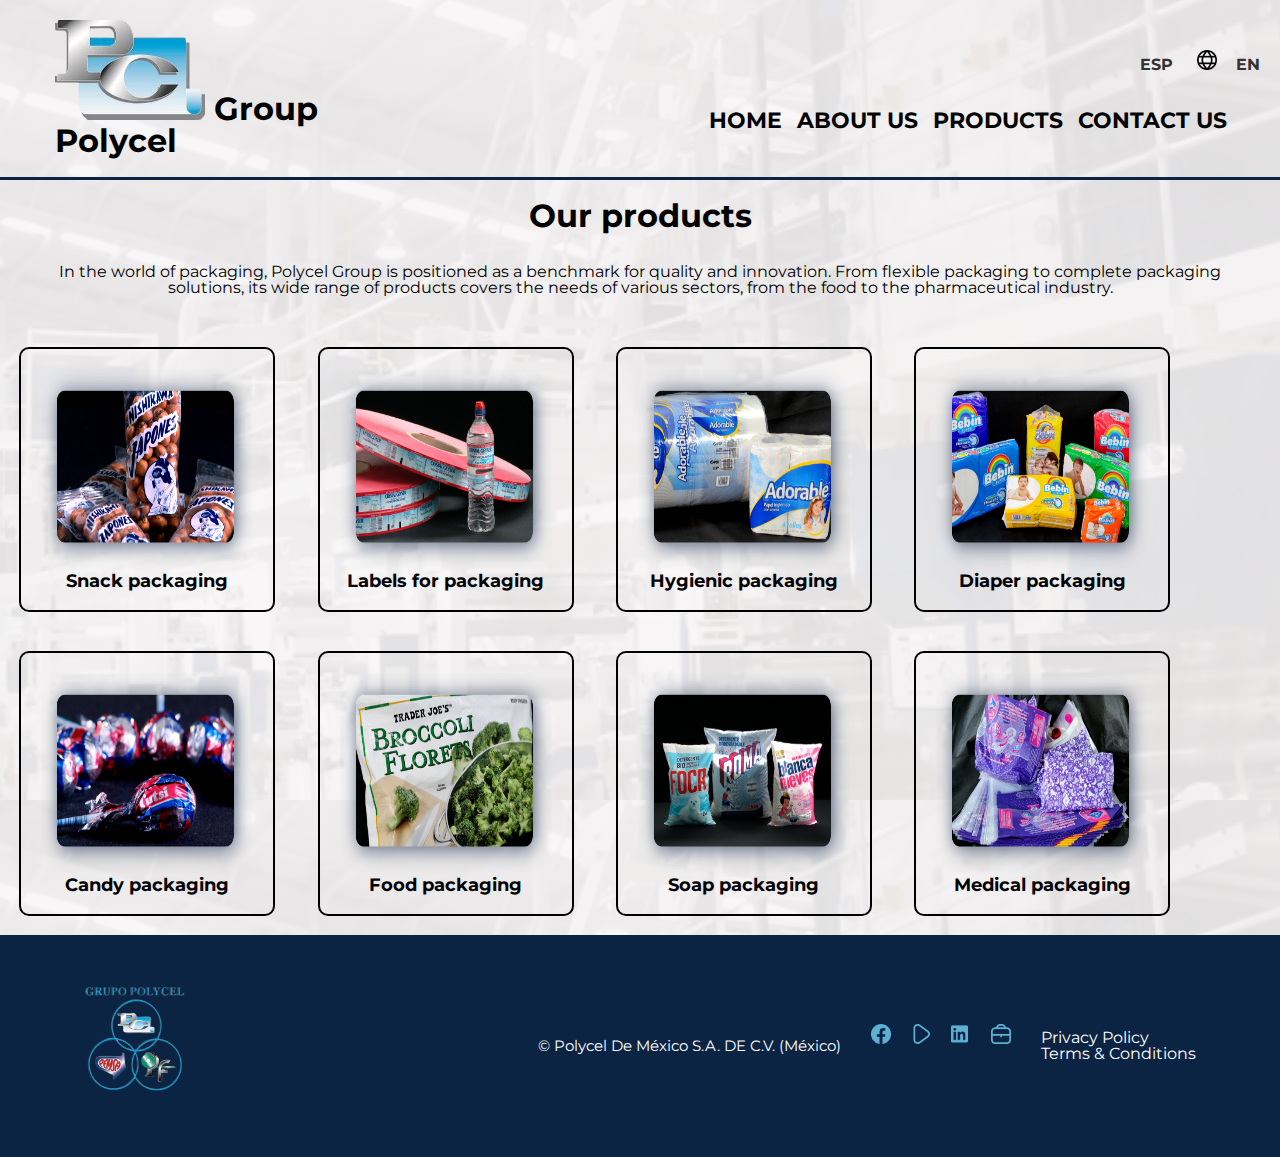
<file: productosEN.html>
<!DOCTYPE html>

<html>
    <head>
        <meta charset="UTF-8">
        <meta name="viewport" content="width=device-width, initial-scale=1.0">
        <title>Polycel - Products</title>
        <link rel="stylesheet" href="reset.css">
        <link rel="stylesheet" href="style.css">
        <link href="https://fonts.googleapis.com/css2?family=Montserrat:wght@300&display=swap" rel="stylesheet">
    </head>
    <body>
        <header>
            <div class="caja">
                <h1><h1><a href="indexEN.html"><img class="logo" src="imagenes/logo.png" alt="Logo de Polycel" width="150" height="100"></a> Group Polycel </h1></h1>
                <nav>
                    <ul>
                        <li><a href="indexEN.html">Home</a></li>
                        <li><a href="nosotrosEN.html">About Us</a></li>
                        <li><a href="productosEN.html">Products</a></li>
                        <li><a href="contactoEN.html">Contact Us</a></li>
                    </ul>
                </nav>
                <div class="traductor">
                    <ul>
                        <li><a href="productos.html">ESP</a></li>
                        <img src="iconos/globe.png" alt="Ícono de Globo Terraqueo" width="20" height="20">
                        <li><a href="productosEN.html">EN</a></li>
                    </ul>
                </div>
            </div>
            <div class="linea-azul"></div>
        </header>

        <main>
            <section class="descripcion">
                <h3 class="titulo-principal">Our products</h3>
                    <p>In the world of packaging, Polycel Group is positioned as a benchmark for quality and innovation. From flexible packaging to complete packaging solutions, its wide range of products covers the needs of various sectors, from the food to the pharmaceutical industry.</p>
            </section>
                <ul class="productos">
                    <li>
                        <img src="imagenes/botanas.png" alt="Botanas" width="250" height="200">
                        <h2 class="nombre-producto">Snack packaging</h2>
                        <div class="info-producto">
                            <p>We produce high quality face printing on BOPP film both in rotogravure and flexography, including tandem laminations with back printing using BOPP and metallized BOPP, by means of extrusion and adhesive, we also have in-line lamination for the snack food market, fried foods, etc.</p>
                        </div>
                    </li>
                    <li>
                        <img src="imagenes/etiquetas.png" alt="Etiquetas" width="250" height="200">
                        <h2 class="nombre-producto">Labels for packaging</h2>
                        <div class="info-producto">
                            <p>Another product is the labels for soft drink containers made by rotogravure printing in up to 10 colors.</p>
                        </div>
                    </li>
                    <li>
                        <img src="imagenes/higienicos.png" alt="Higienicos" width="250" height="200">
                        <h2 class="nombre-producto">Hygienic packaging</h2>
                        <div class="info-producto">
                            <p>We produce flexo printed polyethylene packaging for the toilet tissue and napkin market.</p>
                        </div>
                    </li>
                    <li>
                        <img src="imagenes/pañales.png" alt="Pañales" width="250" height="200">
                        <h2 class="nombre-producto">Diaper packaging</h2>
                        <div class="info-producto">
                            <p>At Polycel Group we also produce polyethylene film for the diaper market, printed by flexography or rotogravure, with the possibility of producing partial bags.</p>
                        </div>
                    </li>
                    <li>
                        <img src="imagenes/dulces.png" alt="Dulces" width="250" height="200">
                        <h2 class="nombre-producto">Candy packaging</h2>
                        <div class="info-producto">
                            <p>In the confectionery market we produce face printing on BOPP or metallized BOPP by rotogravure or flexography.</p>
                        </div>
                    </li>
                    <li>
                        <img src="imagenes/broccoli.png" alt="Alimentos" width="250" height="200">
                        <h2 class="nombre-producto">Food packaging</h2>
                        <div class="info-producto">
                            <p>We manufacture frozen food packaging printed by flexography on polyethylene film.</p>
                        </div>
                    </li>
                    <li>
                        <img src="imagenes/jabones.png" alt="Higienicos" width="250" height="200">
                        <h2 class="nombre-producto">Soap packaging</h2>
                        <div class="info-producto">
                            <p>We also have products for the soap market manufactured with laminated BOPP as well as printed polyethylene packaging.</p>
                        </div>
                    </li>
                    <li>
                        <img src="imagenes/femenina.png" alt="Médicos" width="250" height="200">
                        <h2 class="nombre-producto">Medical packaging</h2>
                        <div class="info-producto">
                            <p>We produce printed or unprinted embossed film for the medical or personal care industry.</p>
                        </div>
                    </li>
                </ul>
        </main>

        <footer>
            <div class="container">
            <div class="logo-copyright">
                <a href="productosEN.html"><img src="imagenes/logo-blanco.png" alt="Logo de Polycel" width="150" height="150"></a>
                <p class="copyright">&copy; Polycel De México S.A. DE C.V. (México)</p>
            </div>
            <div class="social-links">
                <a href="https://www.facebook.com/Polycel" target="_blank" class="facebook">
                    <img src="iconos/facebook.png" alt="Ícono de facebook" width="20" height="20">                </a>
                <a href="https://www.youtube.com/@polycelu.s.a.2377" target="_blank" class="youtube">
                    <img src="iconos/play.png" alt="Ícono de youtube" width="20" height="20">
                </a>
                <a href="https://www.linkedin.com/company/grupo-polycel/" target="_blank" class="linkedin">
                    <img src="iconos/linkedin.png" alt="Ícono de linkedin" width="20" height="20">
                </a>
                <a href="https://www.facebook.com/profile.php?id=61557621333216" target="_blank" class="reclutamiento">
                    <img src="iconos/briefcase.png" alt="Ícono de reclutamiento" width="20" height="20">
                </a>
            </div>
            <div>
                <ul class="aviso">
                    <li><a href="privacidadEN.html">Privacy Policy</a></li>
                    <li><a href="t&cEN.html">Terms & Conditions</a></li>
                </ul>
            </div>
        </footer>
    </body>
</html>
</file>
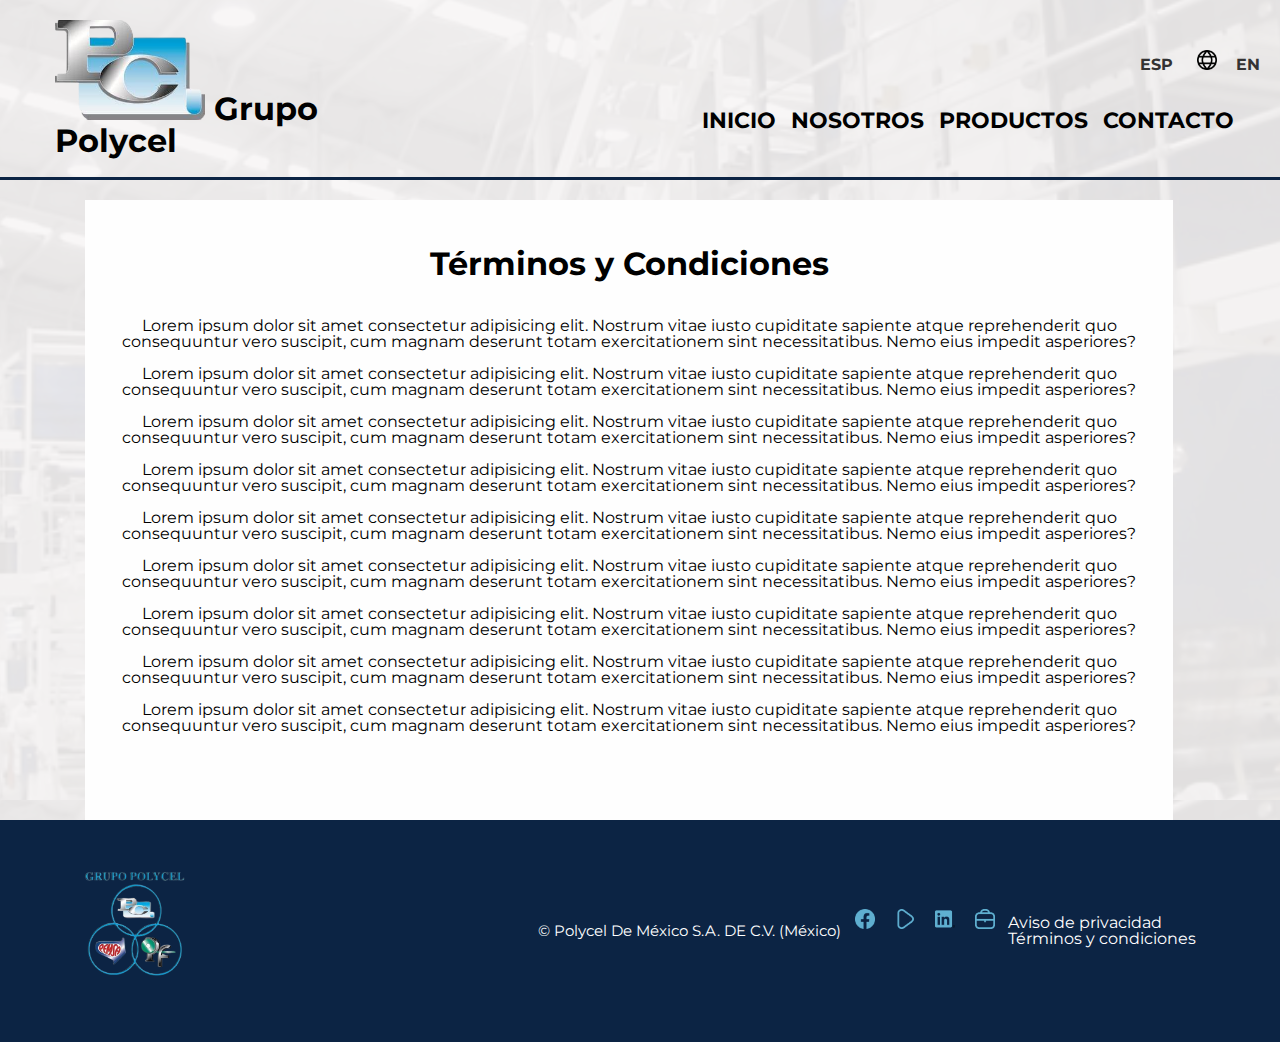
<file: t&c.html>
<!DOCTYPE html>

<html lang="es">
    
    <head>
        <meta charset="UTF-8">
        <meta name="viewport" content="width=device-width, initial-scale=1.0">
        <title>Polycel - Inicio</title>
        <link rel="stylesheet" href="reset.css">
        <link rel="stylesheet" href="style.css">
        <link href="https://fonts.googleapis.com/css2?family=Montserrat:wght@300&display=swap" rel="stylesheet">
    </head>

    <body>
        <header>
            <div class="caja">
                <h1><a href="index.html"><img class="logo" src="imagenes/logo.png" alt="Logo de Polycel" width="150" height="100"></a> Grupo Polycel </h1>
                <nav>
                    <ul>
                        <li><a href="index.html">Inicio</a></li>
                        <li><a href="nosotros.html">Nosotros</a></li>
                        <li><a href="productos.html">Productos</a></li>
                        <li><a href="contacto.html">Contacto</a></li>
                    </ul>
                </nav>
                <div class="traductor">
                    <ul>
                        <li><a href="t&c.html">ESP</a></li>
                        <img src="iconos/globe.png" alt="Ícono de Globo Terraqueo" width="20" height="20">
                        <li><a href="t&cEN.html">EN</a></li>
                    </ul>
                </div>
            </div>
            <div class="linea-azul"></div>
        </header>

        <main>
            <section class="principal">
                <h3 class="titulo-secundario">Términos y Condiciones</h3>
                    <p class="texto-secundario"><br>Lorem ipsum dolor sit amet consectetur adipisicing elit. Nostrum vitae iusto cupiditate sapiente atque reprehenderit quo consequuntur vero suscipit, cum magnam deserunt totam exercitationem sint necessitatibus. Nemo eius impedit asperiores?<br>

                    <br>Lorem ipsum dolor sit amet consectetur adipisicing elit. Nostrum vitae iusto cupiditate sapiente atque reprehenderit quo consequuntur vero suscipit, cum magnam deserunt totam exercitationem sint necessitatibus. Nemo eius impedit asperiores?<br>

                    <br>Lorem ipsum dolor sit amet consectetur adipisicing elit. Nostrum vitae iusto cupiditate sapiente atque reprehenderit quo consequuntur vero suscipit, cum magnam deserunt totam exercitationem sint necessitatibus. Nemo eius impedit asperiores?<br>

                    <br>Lorem ipsum dolor sit amet consectetur adipisicing elit. Nostrum vitae iusto cupiditate sapiente atque reprehenderit quo consequuntur vero suscipit, cum magnam deserunt totam exercitationem sint necessitatibus. Nemo eius impedit asperiores?<br>

                    <br>Lorem ipsum dolor sit amet consectetur adipisicing elit. Nostrum vitae iusto cupiditate sapiente atque reprehenderit quo consequuntur vero suscipit, cum magnam deserunt totam exercitationem sint necessitatibus. Nemo eius impedit asperiores?<br>

                    <br>Lorem ipsum dolor sit amet consectetur adipisicing elit. Nostrum vitae iusto cupiditate sapiente atque reprehenderit quo consequuntur vero suscipit, cum magnam deserunt totam exercitationem sint necessitatibus. Nemo eius impedit asperiores?<br>

                    <br>Lorem ipsum dolor sit amet consectetur adipisicing elit. Nostrum vitae iusto cupiditate sapiente atque reprehenderit quo consequuntur vero suscipit, cum magnam deserunt totam exercitationem sint necessitatibus. Nemo eius impedit asperiores?<br>

                    <br>Lorem ipsum dolor sit amet consectetur adipisicing elit. Nostrum vitae iusto cupiditate sapiente atque reprehenderit quo consequuntur vero suscipit, cum magnam deserunt totam exercitationem sint necessitatibus. Nemo eius impedit asperiores?<br>

                    <br>Lorem ipsum dolor sit amet consectetur adipisicing elit. Nostrum vitae iusto cupiditate sapiente atque reprehenderit quo consequuntur vero suscipit, cum magnam deserunt totam exercitationem sint necessitatibus. Nemo eius impedit asperiores?</p>
            </section>
        </main>
        
        <footer>
            <div class="container">
            <div class="logo-copyright">
                <a href="t&c.html"><img src="imagenes/logo-blanco.png" alt="Logo de Polycel" width="150" height="150"></a>
                <p class="copyright">&copy; Polycel De México S.A. DE C.V. (México)</p>
            </div>
            <div class="social-links">
                <a href="https://www.facebook.com/Polycel" target="_blank" class="facebook">
                    <img src="iconos/facebook.png" alt="Ícono de facebook" width="20" height="20">                </a>
                <a href="https://www.youtube.com/@polycelu.s.a.2377" target="_blank" class="youtube">
                    <img src="iconos/play.png" alt="Ícono de youtube" width="20" height="20">
                </a>
                <a href="https://www.linkedin.com/company/grupo-polycel/" target="_blank" class="linkedin">
                    <img src="iconos/linkedin.png" alt="Ícono de linkedin" width="20" height="20">
                </a>
                <a href="https://www.facebook.com/profile.php?id=61557621333216" target="_blank" class="reclutamiento">
                    <img src="iconos/briefcase.png" alt="Ícono de reclutamiento" width="20" height="20">
                </a>
            </div>
            <div>
                <ul class="aviso">
                    <li><a href="privacidad.html">Aviso de privacidad</a></li>
                    <li><a href="t&c.html">Términos y condiciones</a></li>
                </ul>
            </div>
        </footer>
    </body>
</html>
</file>
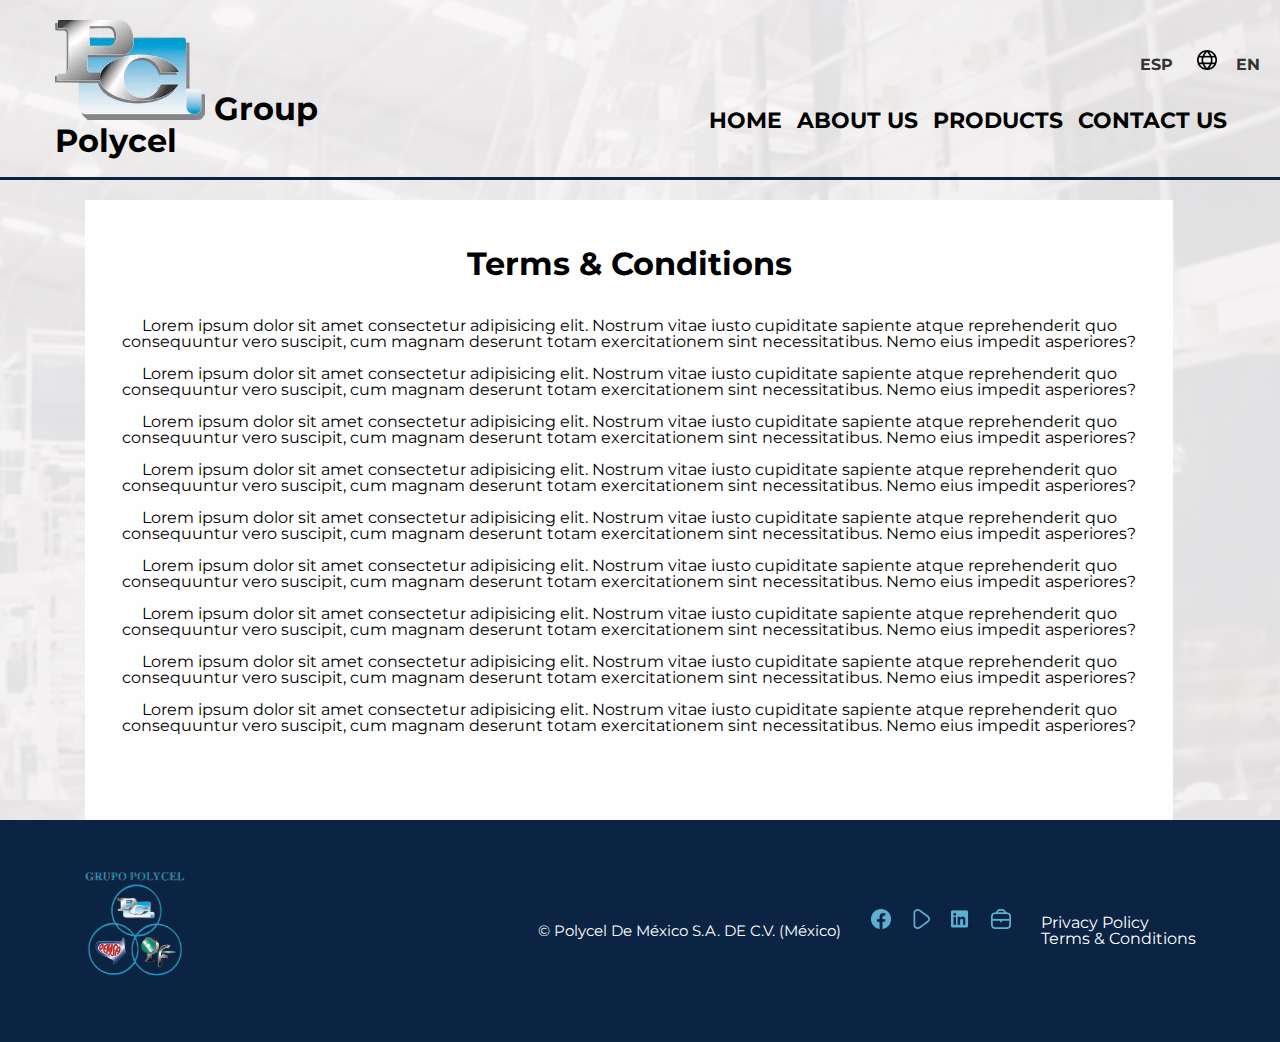
<file: t&cEN.html>
<!DOCTYPE html>

<html lang="en">
    
    <head>
        <meta charset="UTF-8">
        <meta name="viewport" content="width=device-width, initial-scale=1.0">
        <title>Polycel - Home</title>
        <link rel="stylesheet" href="reset.css">
        <link rel="stylesheet" href="style.css">
        <link href="https://fonts.googleapis.com/css2?family=Montserrat:wght@300&display=swap" rel="stylesheet">
    </head>

    <body>
        <header>
            <div class="caja">
                <h1><a href="indexEN.html"><img class="logo" src="imagenes/logo.png" alt="Logo de Polycel" width="150" height="100"></a> Group Polycel </h1>
                <nav>
                    <ul>
                        <li><a href="indexEN.html">Home</a></li>
                        <li><a href="nosotrosEN.html">About Us</a></li>
                        <li><a href="productosEN.html">Products</a></li>
                        <li><a href="contactoEN.html">Contact Us</a></li>
                    </ul>
                </nav>
                <div class="traductor">
                    <ul>
                        <li><a href="t&c.html">ESP</a></li>
                        <img src="iconos/globe.png" alt="Ícono de Globo Terraqueo" width="20" height="20">
                        <li><a href="t&cEN.html">EN</a></li>
                    </ul>
                </div>
            </div>
            <div class="linea-azul"></div>
        </header>

        <main>
            <section class="principal">
                <h3 class="titulo-secundario">Terms & Conditions</h3>
                    <p class="texto-secundario"><br>Lorem ipsum dolor sit amet consectetur adipisicing elit. Nostrum vitae iusto cupiditate sapiente atque reprehenderit quo consequuntur vero suscipit, cum magnam deserunt totam exercitationem sint necessitatibus. Nemo eius impedit asperiores?<br>

                    <br>Lorem ipsum dolor sit amet consectetur adipisicing elit. Nostrum vitae iusto cupiditate sapiente atque reprehenderit quo consequuntur vero suscipit, cum magnam deserunt totam exercitationem sint necessitatibus. Nemo eius impedit asperiores?<br>

                    <br>Lorem ipsum dolor sit amet consectetur adipisicing elit. Nostrum vitae iusto cupiditate sapiente atque reprehenderit quo consequuntur vero suscipit, cum magnam deserunt totam exercitationem sint necessitatibus. Nemo eius impedit asperiores?<br>

                    <br>Lorem ipsum dolor sit amet consectetur adipisicing elit. Nostrum vitae iusto cupiditate sapiente atque reprehenderit quo consequuntur vero suscipit, cum magnam deserunt totam exercitationem sint necessitatibus. Nemo eius impedit asperiores?<br>

                    <br>Lorem ipsum dolor sit amet consectetur adipisicing elit. Nostrum vitae iusto cupiditate sapiente atque reprehenderit quo consequuntur vero suscipit, cum magnam deserunt totam exercitationem sint necessitatibus. Nemo eius impedit asperiores?<br>

                    <br>Lorem ipsum dolor sit amet consectetur adipisicing elit. Nostrum vitae iusto cupiditate sapiente atque reprehenderit quo consequuntur vero suscipit, cum magnam deserunt totam exercitationem sint necessitatibus. Nemo eius impedit asperiores?<br>

                    <br>Lorem ipsum dolor sit amet consectetur adipisicing elit. Nostrum vitae iusto cupiditate sapiente atque reprehenderit quo consequuntur vero suscipit, cum magnam deserunt totam exercitationem sint necessitatibus. Nemo eius impedit asperiores?<br>

                    <br>Lorem ipsum dolor sit amet consectetur adipisicing elit. Nostrum vitae iusto cupiditate sapiente atque reprehenderit quo consequuntur vero suscipit, cum magnam deserunt totam exercitationem sint necessitatibus. Nemo eius impedit asperiores?<br>

                    <br>Lorem ipsum dolor sit amet consectetur adipisicing elit. Nostrum vitae iusto cupiditate sapiente atque reprehenderit quo consequuntur vero suscipit, cum magnam deserunt totam exercitationem sint necessitatibus. Nemo eius impedit asperiores?</p>
            </section>
        </main>
        
        <footer>
            <div class="container">
            <div class="logo-copyright">
                <a href="t&cEN.html"><img src="imagenes/logo-blanco.png" alt="Logo de Polycel" width="150" height="150"></a>
                <p class="copyright">&copy; Polycel De México S.A. DE C.V. (México)</p>
            </div>
            <div class="social-links">
                <a href="https://www.facebook.com/Polycel" target="_blank" class="facebook">
                    <img src="iconos/facebook.png" alt="Ícono de facebook" width="20" height="20">                </a>
                <a href="https://www.youtube.com/@polycelu.s.a.2377" target="_blank" class="youtube">
                    <img src="iconos/play.png" alt="Ícono de youtube" width="20" height="20">
                </a>
                <a href="https://www.linkedin.com/company/grupo-polycel/" target="_blank" class="linkedin">
                    <img src="iconos/linkedin.png" alt="Ícono de linkedin" width="20" height="20">
                </a>
                <a href="https://www.facebook.com/profile.php?id=61557621333216" target="_blank" class="reclutamiento">
                    <img src="iconos/briefcase.png" alt="Ícono de reclutamiento" width="20" height="20">
                </a>
            </div>
            <div>
                <ul class="aviso">
                    <li><a href="privacidadEN.html">Privacy Policy</a></li>
                    <li><a href="t&cEN.html">Terms & Conditions</a></li>
                </ul>
            </div>
        </footer>
    </body>
</html>
</file>
<file: style.css>
body{
    font-family: 'Montserrat', sans-serif;
    background-image: url("imagenes/background.png");
}

header {
  padding: 20px 0;
}

.caja{
    width: 30%;
    margin: 0 55px; 
}

.linea-azul {
  width: 100%; 
  height: 3px; 
  background-color: #0c2444; 
  margin-top: 20px; 
}

/* Traducción */
.traductor {
    display: flex;
    position: absolute;
    top:50px;
    right: 0;
}

.traductor ul {
  list-style: none;
  padding: 0;
  margin: 0; 
}

.traductor li {
    display: inline;
    margin: 0 0 0 15px;
    right: 10px;
    padding-right: 20px;
}

.traductor a {
  text-decoration: none; 
  color: #333333; 
  font-weight: bold; 
}

.traductor a:hover {
  color: #007bbff;
}


.logo{
width: 40%;
max-width: 150px;
max-height: 100px;
min-width: 100px;
min-height: 50px;
}

/* Apartado de opciones*/
nav{
    display: flex;
    position: absolute;
    justify-content: center;
    align-items: center;
    width: 50%;
    top:110px;
    right: 0;
}

nav ul {
  display: flex;
  list-style: none;
  margin: 0;
  padding: 0;
}

nav li {
  display: inline;
  margin: 0 0 0 15px;
  right: 5px;
}

nav a {
  text-transform: uppercase;
  color: #000000;
  font-weight: bold;
  text-decoration: none;
  font-size: 22px;
}

nav a:hover {
  color: #0c2444;
  text-decoration: underline;
}

/* Media query para pantallas pequeñas */
@media (max-width: 600px) {
  nav {
    
    margin-bottom: 5%;
    width: 20%;
    top:100px;
  }

  nav li {
    margin: 10px 0;
    margin: 3%;
  }

  nav a{
    font-size: 12px;
  }

  nav ul {
  display: flex;
  flex-direction: column;
  list-style: none;
  margin: 0;
  padding: 0;
}
}


/*Productos*/
.descripcion p{
    margin: 2em;
    text-align: center;
}

.productos{
    width: 100%;
    margin: 0 auto;
}

.productos img{
    width: 100%;
}

.productos li{
    display: inline-block;
    text-align: center;
    width: 20%;
    vertical-align: top;
    margin: 1.5%;
    padding: 20px 20px;
    box-sizing: border-box;
    border: 2px solid #000000;
    border-radius: 10px;
}

.productos li:hover{
    border-color:#2fb6c2;
}

.productos li .nombre-producto {  /* Seleccionamos el elemento con la clase "nombre-producto" */
    cursor: pointer;  /* Cambiar el cursor a mano al pasar sobre el texto */
}

.productos li:hover .nombre-producto,
.productos li:hover img {
  display: none; /* Ocultamos la imagen y el título al pasar el mouse */
}

.productos li:hover .info-producto {
  display: block; /* Mostramos la información */
  position: relative; /* Posicionamos la información en relación a su contenedor */
  top: 0; /* Ajusta la posición vertical si es necesario */
  left: 0; /* Ajusta la posición horizontal si es necesario */
  width: 100%; /* Ocupa todo el ancho del contenedor */
  height: 100%; /* Ocupa toda la altura del contenedor */
}

.productos li .info-producto { /* Estilo para el div.info-producto */
    display: none; /* Oculta el div inicialmente */
    position: absolute; /* Posicionamiento relativo al elemento padre */
    top: 100%; /* Ubicación vertical debajo del elemento padre */
    left: 0; /* Ubicación horizontal a la izquierda del elemento padre */
    width: 100%; /* Ancho del div */
    background-color: #fff; /* Color de fondo */
    padding: 20px; /* Espacio interno alrededor del contenido */
    border-radius: 5px; /* Bordes redondeados */
    box-shadow: 0 2px 5px rgba(0, 0, 0, 0.3); /* Sombra */
    z-index: 1; /* Posiciona el div sobre otros elementos */
}

.productos li:active{
    border-color:#000000;
}

.productos h2{
    font-size: 18px;
    font-weight: bold;
}

.productos li:hover h2{
    font-size: 22px;
}

/* Media query para pantallas pequeñas */
@media (max-width: 600px) {
  .productos li{
    display: inline-block;
    text-align: center;
    width: 40%;
    vertical-align: top;
    margin: 1.5%;
    padding: 20px 20px;
    box-sizing: border-box;
    border: 2px solid #000000;
    border-radius: 10px;
  }
}


/*Pie de página*/
footer {
    background-color: #0c2444;
    padding: 40px 0;
    display: flex;
    justify-content: space-between;
    align-items: center;
}

.container {
    width: 90%;
    max-width: 1200px;
    margin: 0 auto;
    display: flex;
    justify-content: space-between;
    align-items: center;
}

.social-links {
    display: flex;
    align-items: center;
    margin-bottom: 20px;
}

.social-links a {
    display: inline-block;
    margin: 0 10px;
}

.social-links i {
    font-size: 24px;
}

.logo-copyright {
    display: flex;
    align-items: center;
}

.logo-copyright img {
    width: 30%;
    height:30%;
}

.copyright {
    color: #FFFFFF;
    font-size: 15px;
    margin: 0;
}

.aviso {
    list-style: none;
    margin: 0;
    padding: 0;
}

.aviso li {
    margin-right: 20px;
}

.aviso a {
    color: #FFFFFF;
    text-decoration: none;
}

.aviso a:hover{
    color: #2fb6c2;
    text-decoration: underline;
}

/* Media query para pantallas pequeñas */
@media (max-width: 600px) {
  footer {
    padding: 10px 0;
 }

  .logo-copyright img {
    width: 150%;
    height:150%;
  }

  .copyright {
    font-size: 10px;
  }

  .aviso a {
    font-size: 13px;
  }
}

/*Formulario*/
.contacto-principal {
  display: flex;
  margin: 40px 0;
}

.informacion-contacto {
  flex: 1; 
  padding: 20px;
  border-radius: 10px;
}

.informacion-contacto h2 {
  color: #144284;
  font-size: 3em;
  font-weight: bold; 
}

.informacion-contacto h3 {
  color: #2fb6c2;
  font-size: 3em;
  font-weight: bold; 
  margin-bottom: 15px; 
}

.informacion-contacto p {
  font-size: 20px;
  line-height: 1.5; 
  margin: 15px;
}
.datos-contacto {
  display: flex;
  flex-direction: column;
  align-items: flex-start; 
}

.datos-contacto p {
  font-size: 20px; 
  margin-bottom: 5px; 
}

.datos-contacto p img {
  margin-right: 10px; 
  vertical-align: middle; 
}

form{
    margin: 20px 0;
    color: #144284;
    font-weight: bold;
}

form label, form legend{
    display: block;
    font-size: 20px;
    margin: 0 0 10px;
}

.input-padron{
    display: block;
    margin: 0 0 20px;
    padding: 10px 25px;
    width: 50%;
}

.checkbox{
    margin:20px 0;
}

.enviar{
    width: 40%;
    padding: 15px 0;
    font-size: 18px;
    font-weight: bold;
    color:white;
    background: #2fb6c2;
    border:none;
    border-radius: 5px;
    transition: 1s all;
    cursor:pointer;
}

.enviar:hover{
    background: #3691c9;
    transform: scale(1.2);
}

table{
    margin: 40px 40px;
}

thead{
    background: #555555;
    color:white;
    font-weight: bold;
}

td,th{
    border: 1px solid #000000;
    padding: 8px 15px;
}

/* Media query para pantallas pequeñas */
@media (max-width: 500px) {

  .informacion-contacto {
    padding: 10px;
    border-radius: 10px;
  }

  .informacion-contacto h2 {
    font-size: 2em;
  }

  .informacion-contacto h3 {
    font-size: 2em;
  }

  .informacion-contacto p {
    font-size: 13px;
    margin: 10px;
  }

  .datos-contacto p {
    font-size: 13px; 
    margin-bottom: 5px; 
  }

  .datos-contacto p img {
    margin-right: 10px; 
    vertical-align: middle; 
  }

  form{
      margin: 10px 0;

  }

  form label, form legend{
      display: block;
      font-size: 13px;
      margin: 0 0 10px;
  }

  .formulario h3{
    font-size: 2em;
  }

  .enviar{
      width: 40%;
      padding: 15px 0;
      font-size: 13px;
  }
}


/*Banner*/
.banner {
  padding: 0 3em;
  position: relative;
  width: 90%
}

.texto-banner {
  position: absolute;
  width: 80%;
  top: 70%;
  left: 0;
  transform: translateY(-50%);
  color: white;
  text-shadow: 3px 3px 5px rgba(0, 0, 0, 0.5);
  font-size: 47px;
  font-weight: bold;
  padding: 30px 30px;
  margin-left: 85px;
}

/* Media query para pantallas pequeñas */
@media (max-width: 600px) {
  .banner {
  padding-left: 7%;
  position: relative;
  width: 90%
  }

  .texto-banner {
  top: 45%;
  width: 80%;
  position: absolute;
  transform: translateY(-30%);
  text-shadow: 3px 3px 5px rgba(0, 0, 0, 0.5);
  font-size: 25px;
  margin-left: 5%;
  }
}

/* Información*/
.principal{
  padding: 3em 0;
  background: #FEFEFE;
  width: 85%;
  margin-left: 85px;
}

.titulo-principal{
  text-align: center;
  font-size: 2em;
  margin: 0 0 1em;
}

.titulo-secundario{
  text-align: center;
  font-size: 2em;
}

.texto-secundario{
  text-align: center;
  font-size: 1em;
  padding: 2%;
}

.titulo-contacto{
  color: #144284;
  font-size: 2em;
  margin: 0 0 1em;
}

.principal p{
  margin: 0 0 1em;
}

.principal strong{
  font-weight: bold;
}

.principal em{
  font-style: italic;
}

.principal img{
  width: 50%
}

/* Media query para pantallas pequeñas */
@media (max-width: 600px) {
  .principal{
  width: 90%;
  margin-left: 25px;
  }

  .principal p{
  width: 90%;
  height:40%;
  font-size: 13px;
  }

  .principal img{
  width: 10%
  height: 10%;
  }
}

.contenedor {
  display: flex;
  align-items: flex-start;
}

.contenedorTec {
  display: flex;
}

.menu-lateral {
  width: 20%;
  background-color: #f0f0f0;
  padding: 10px;
  position: static;
}

.menu-lateral ul {
  list-style: none;
  padding: 0;
  display: flex;
  flex-direction: column;
}

.menu-lateral li {
  margin-bottom: 10px;
}

.menu-lateral a {
  display: block;
  padding: 10px;
  text-decoration: none;
  color: #333;
}

.menu-lateral a:hover {
  background-color: #eee;
}

.menu-lateral .active a {
  background-color: #0c2444;
  color: white;
}

.contenido-principal {
  padding: 20px;
  font-size: 23px;
}

.seccion {
  display: none;
}

.seccion.active {
  display: block;
}

.masInfo{
    width: 20%;
    padding: 3%;
    font-size: 15px;
    font-weight: bold;
    color:white;
    background: #2fb6c2;
    border:none;
    border-radius: 5px;
    transition: 1s all;
    cursor:pointer;
}

.masInfo:hover{
    background: #3691c9;
}

.menu-lateral-Tec {
  width: 35%;
  background-color: #f0f0f0;
  position: static;
}

.menu-lateral-Tec ul {
  list-style: none;
  padding: 0;
  display: flex;
  flex-direction: column;
}

.menu-lateral-Tec li {
  margin-bottom: 10px;
}

.menu-lateral-Tec a {
  display: block;
  padding: 10px;
  text-decoration: none;
  color: #333;
  font-size: 15px;
}

.menu-lateral-Tec a:hover {
  background-color: #eee;
}

.menu-lateral-Tec .active a {
  background-color: #0c2444;
  color: white;
}

.contenido-principalTec {
  font-size: 15px;
  padding: 5%;
}

/* Media query para pantallas pequeñas */
@media (max-width: 600px) {
  .menu-lateral-Tec {
  width: 20%;
  background-color: #f0f0f0;
  position: static;
  }

  .menu-lateral-Tec ul {
  font-size: 5px;
  }

  .menu-lateral-Tec li {
  margin-bottom: 5px;
  }

  .menu-lateral-Tec a {
    display: block;
    padding: 10px;
    text-decoration: none;
    color: #333;
    font-size: 15px;
  }

  .menu-lateral-Tec a:hover {
    background-color: #eee;
  }

  .menu-lateral-Tec .active a {
    background-color: #0c2444;
    color: white;
  }

  .contenido-principalTec {
  font-size: 10px;
  padding: 2%;
  }
}

.imagen-y-texto {
  display: flex; 
  align-items: center;
  max-width: 900px;
}

.lista-valores{
    display: inline-block;
    vertical-align: top;
    padding: 20px;
}

.lista-productos{
    display: none;
    vertical-align: top;
    padding: 20px;
}

.items{
    line-height: 1.5;
}

.items:before{
    content:"★"
}

.items{
    font-weight: bold;
}


/* Ubicación */

.mapa{
    padding: 3em 0;
}

.mapa p{
    margin: 0 0 2em;
    text-align: center;
}

.mapa-contenido{
    width: 100%;
    margin: 0 auto;
}

/*Video*/
.video{
    padding: 3em 0;
}

.video-contenido{
    width: 100%;
}

/* Media query para pantallas pequeñas */
@media (max-width: 600px) {
  .video{
    width: 100%;
  }
}
</file>
